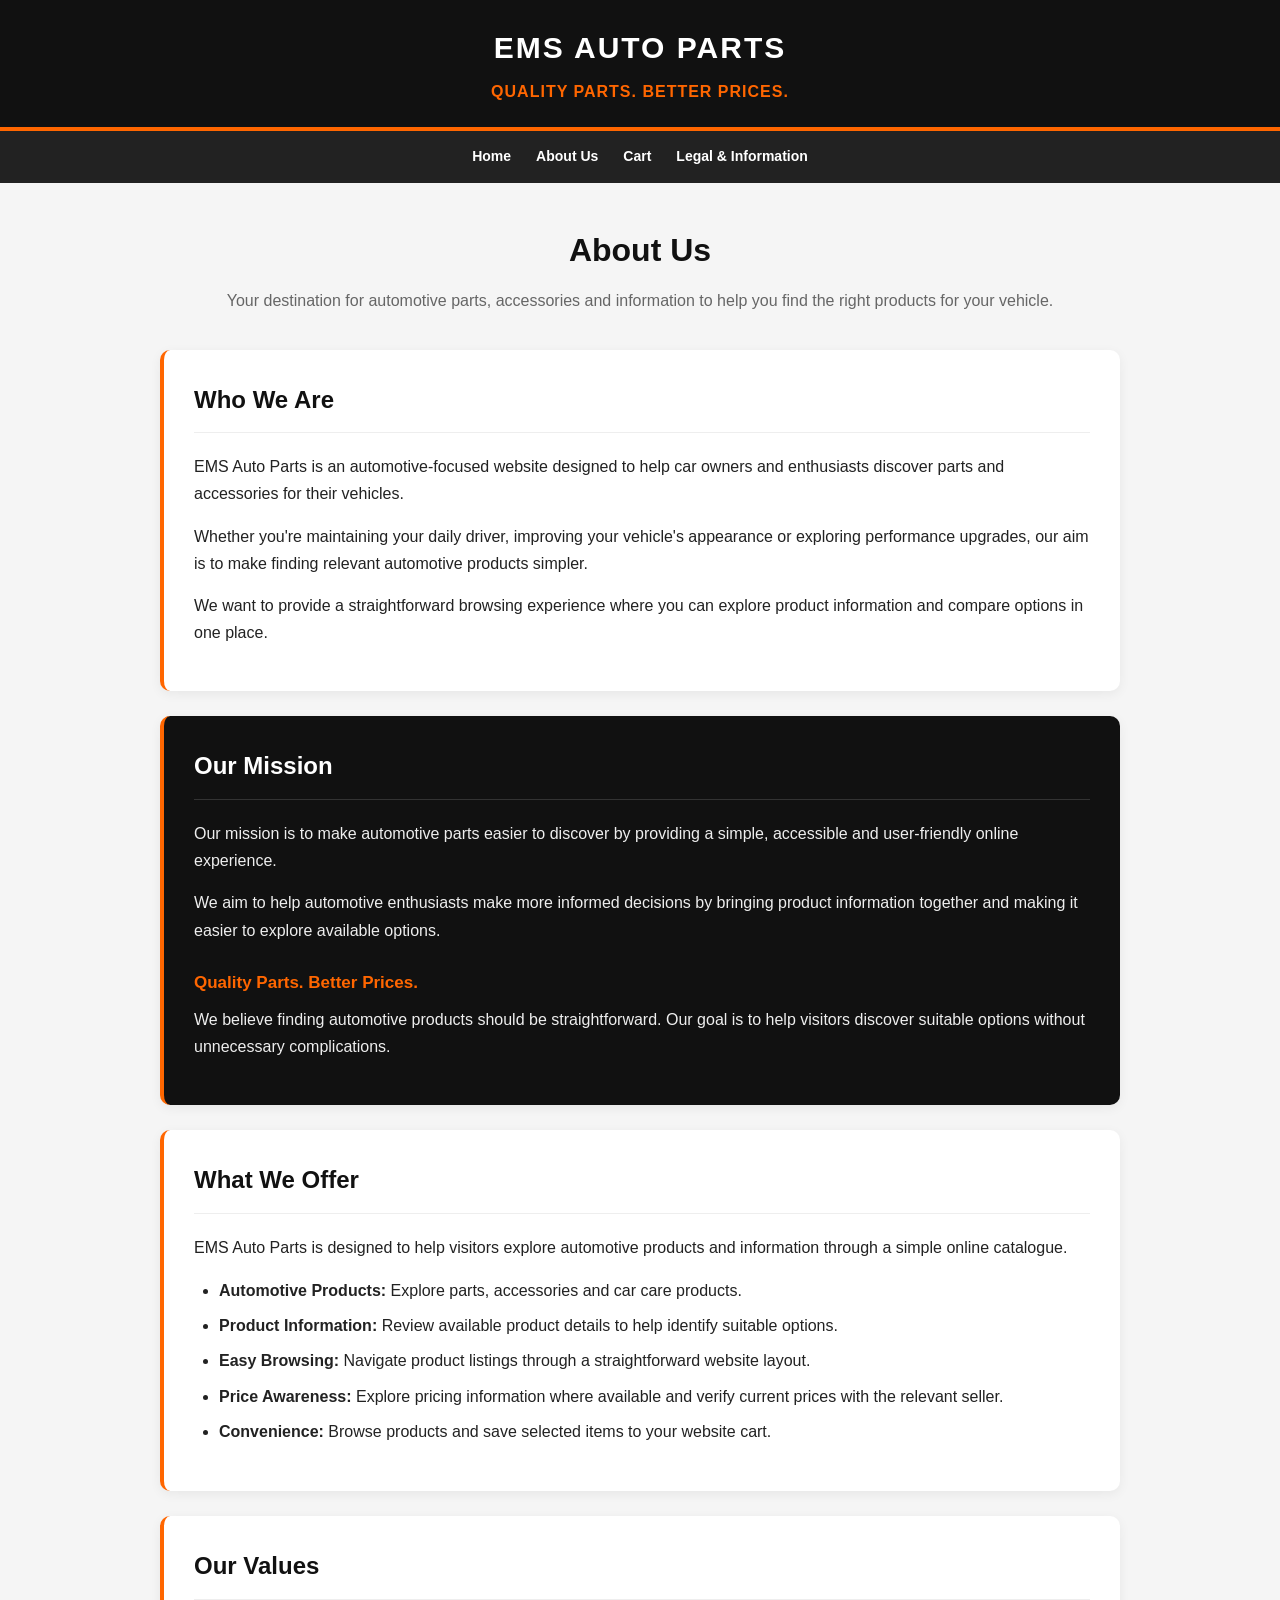
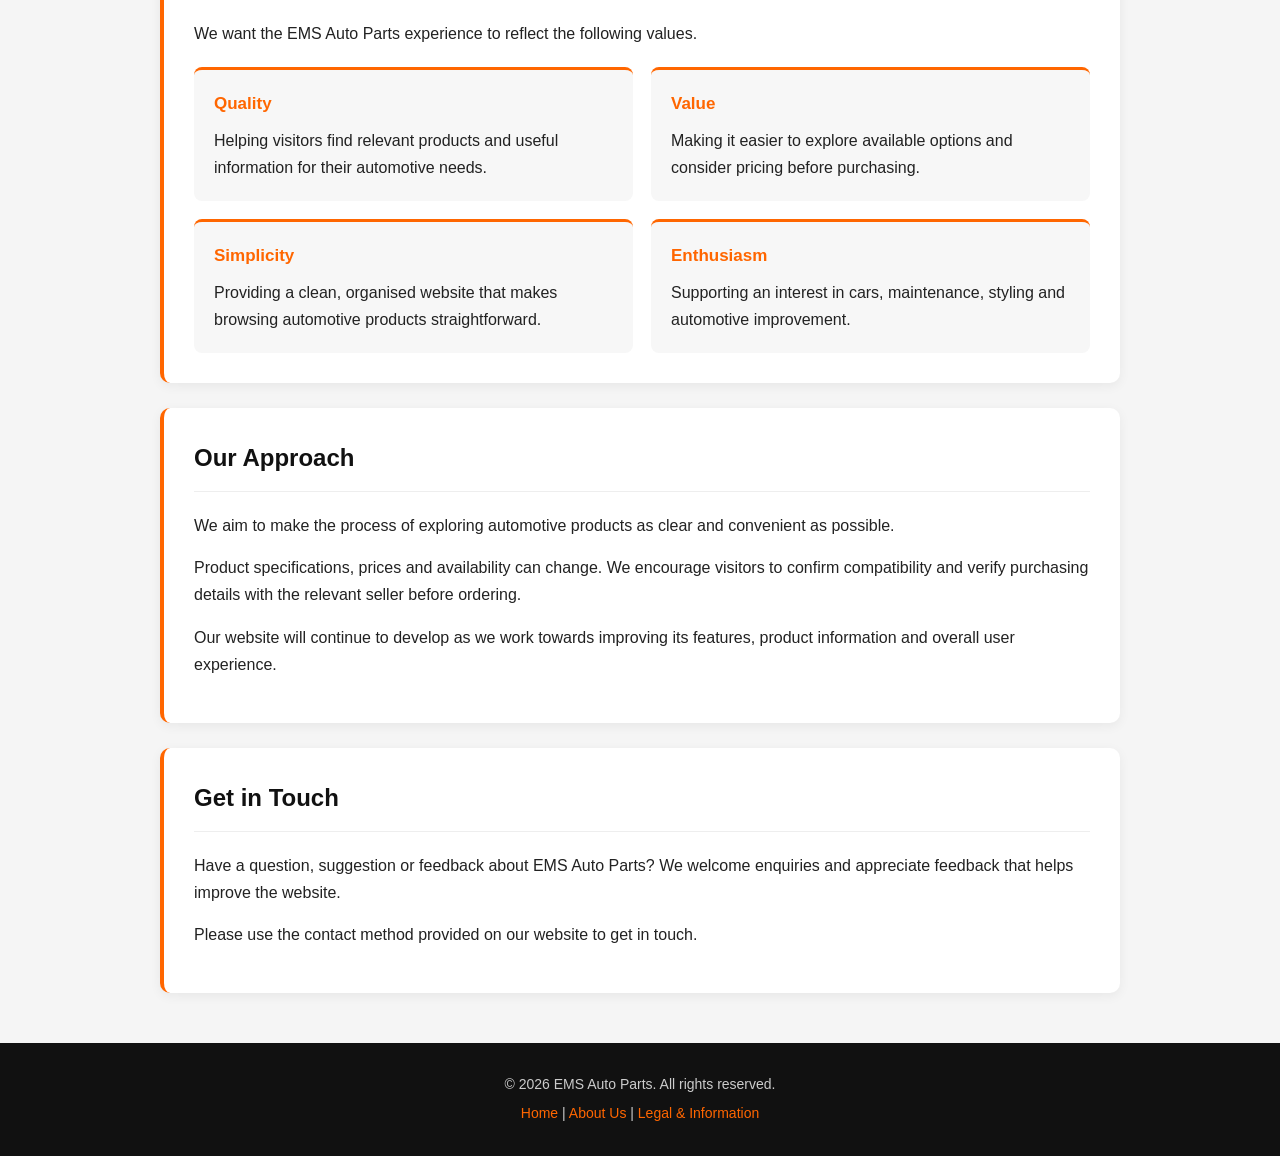
<file: about.html>
<!DOCTYPE html>
<html lang="en">
<head>
  <meta charset="UTF-8">
  <meta name="viewport" content="width=device-width, initial-scale=1.0">

  <title>About Us | EMS Auto Parts</title>

  <meta
    name="description"
    content="Learn more about EMS Auto Parts, our purpose, and our commitment to helping automotive enthusiasts find quality parts at competitive prices."
  >

  <style>
    * {
      box-sizing: border-box;
    }

    body {
      margin: 0;
      font-family: Arial, Helvetica, sans-serif;
      background: #f5f5f5;
      color: #222;
      line-height: 1.7;
    }

    /* HEADER */
    header {
      background: #111;
      color: white;
      padding: 22px 20px;
      text-align: center;
      border-bottom: 4px solid #ff6600;
    }

    header h1 {
      margin: 0;
      font-size: 30px;
      letter-spacing: 2px;
    }

    header p {
      margin: 5px 0 0;
      color: #ff6600;
      font-weight: bold;
      letter-spacing: 1px;
    }

    /* NAVIGATION */
    nav {
      background: #222;
      padding: 14px 10px;
      display: flex;
      justify-content: center;
      flex-wrap: wrap;
      gap: 25px;
    }

    nav a {
      color: white;
      text-decoration: none;
      font-weight: bold;
      font-size: 14px;
    }

    nav a:hover {
      color: #ff6600;
    }

    /* MAIN PAGE */
    .page-container {
      max-width: 1000px;
      margin: 40px auto;
      padding: 0 20px;
    }

    .page-heading {
      text-align: center;
      margin-bottom: 35px;
    }

    .page-heading h2 {
      font-size: 32px;
      margin-bottom: 10px;
      color: #111;
    }

    .page-heading p {
      color: #666;
      margin: 0;
    }

    /* CONTENT CARDS */
    .about-section {
      background: white;
      margin-bottom: 25px;
      padding: 30px;
      border-radius: 10px;
      box-shadow: 0 3px 12px rgba(0, 0, 0, 0.06);
      border-left: 4px solid #ff6600;
    }

    .about-section h2 {
      margin-top: 0;
      color: #111;
      font-size: 24px;
      border-bottom: 1px solid #eee;
      padding-bottom: 12px;
    }

    .about-section h3 {
      margin-top: 25px;
      margin-bottom: 8px;
      color: #ff6600;
      font-size: 17px;
    }

    .about-section p {
      margin-top: 8px;
      margin-bottom: 15px;
    }

    .about-section ul {
      padding-left: 25px;
    }

    .about-section li {
      margin-bottom: 8px;
    }

    /* MISSION HIGHLIGHT */
    .mission-section {
      background: #111;
      color: white;
      border-left: 4px solid #ff6600;
    }

    .mission-section h2 {
      color: white;
      border-bottom-color: #333;
    }

    .mission-section p {
      color: #eee;
    }

    .mission-section h3 {
      color: #ff6600;
    }

    /* VALUES */
    .values-grid {
      display: grid;
      grid-template-columns: repeat(2, minmax(0, 1fr));
      gap: 18px;
      margin-top: 20px;
    }

    .value-card {
      background: #f7f7f7;
      padding: 20px;
      border-radius: 8px;
      border-top: 3px solid #ff6600;
    }

    .value-card h3 {
      margin-top: 0;
    }

    .value-card p {
      margin-bottom: 0;
    }

    /* FOOTER */
    footer {
      background: #111;
      color: #ccc;
      text-align: center;
      padding: 25px 15px;
      margin-top: 50px;
    }

    footer p {
      margin: 5px 0;
      font-size: 14px;
    }

    footer a {
      color: #ff6600;
      text-decoration: none;
    }

    footer a:hover {
      text-decoration: underline;
    }

    /* MOBILE */
    @media (max-width: 600px) {
      header h1 {
        font-size: 24px;
      }

      nav {
        gap: 15px;
      }

      .page-container {
        margin: 25px auto;
        padding: 0 12px;
      }

      .page-heading h2 {
        font-size: 26px;
      }

      .about-section {
        padding: 20px;
      }

      .about-section h2 {
        font-size: 21px;
      }

      .values-grid {
        grid-template-columns: 1fr;
      }
    }
  </style>
</head>

<body>

  <!-- HEADER -->
  <header>
    <h1>EMS AUTO PARTS</h1>
    <p>QUALITY PARTS. BETTER PRICES.</p>
  </header>

  <!-- NAVIGATION -->
  <nav>
    <a href="./index.html">Home</a>
    <a href="./about.html">About Us</a>
    <a href="./cart.html">Cart</a>
    <a href="./legal.html">Legal & Information</a>
  </nav>

  <main class="page-container">

    <!-- PAGE INTRODUCTION -->
    <div class="page-heading">
      <h2>About Us</h2>
      <p>
        Your destination for automotive parts, accessories and
        information to help you find the right products for your vehicle.
      </p>
    </div>

    <!-- WHO WE ARE -->
    <section class="about-section">
      <h2>Who We Are</h2>

      <p>
        EMS Auto Parts is an automotive-focused website designed to help
        car owners and enthusiasts discover parts and accessories for
        their vehicles.
      </p>

      <p>
        Whether you're maintaining your daily driver, improving your
        vehicle's appearance or exploring performance upgrades, our aim
        is to make finding relevant automotive products simpler.
      </p>

      <p>
        We want to provide a straightforward browsing experience where
        you can explore product information and compare options in one place.
      </p>
    </section>

    <!-- OUR MISSION -->
    <section class="about-section mission-section">
      <h2>Our Mission</h2>

      <p>
        Our mission is to make automotive parts easier to discover by
        providing a simple, accessible and user-friendly online experience.
      </p>

      <p>
        We aim to help automotive enthusiasts make more informed decisions
        by bringing product information together and making it easier to
        explore available options.
      </p>

      <h3>Quality Parts. Better Prices.</h3>

      <p>
        We believe finding automotive products should be straightforward.
        Our goal is to help visitors discover suitable options without
        unnecessary complications.
      </p>
    </section>

    <!-- WHAT WE OFFER -->
    <section class="about-section">
      <h2>What We Offer</h2>

      <p>
        EMS Auto Parts is designed to help visitors explore automotive
        products and information through a simple online catalogue.
      </p>

      <ul>
        <li>
          <strong>Automotive Products:</strong>
          Explore parts, accessories and car care products.
        </li>

        <li>
          <strong>Product Information:</strong>
          Review available product details to help identify suitable options.
        </li>

        <li>
          <strong>Easy Browsing:</strong>
          Navigate product listings through a straightforward website layout.
        </li>

        <li>
          <strong>Price Awareness:</strong>
          Explore pricing information where available and verify current
          prices with the relevant seller.
        </li>

        <li>
          <strong>Convenience:</strong>
          Browse products and save selected items to your website cart.
        </li>
      </ul>
    </section>

    <!-- OUR VALUES -->
    <section class="about-section">
      <h2>Our Values</h2>

      <p>
        We want the EMS Auto Parts experience to reflect the following values.
      </p>

      <div class="values-grid">

        <div class="value-card">
          <h3>Quality</h3>
          <p>
            Helping visitors find relevant products and useful information
            for their automotive needs.
          </p>
        </div>

        <div class="value-card">
          <h3>Value</h3>
          <p>
            Making it easier to explore available options and consider
            pricing before purchasing.
          </p>
        </div>

        <div class="value-card">
          <h3>Simplicity</h3>
          <p>
            Providing a clean, organised website that makes browsing
            automotive products straightforward.
          </p>
        </div>

        <div class="value-card">
          <h3>Enthusiasm</h3>
          <p>
            Supporting an interest in cars, maintenance, styling and
            automotive improvement.
          </p>
        </div>

      </div>
    </section>

    <!-- OUR APPROACH -->
    <section class="about-section">
      <h2>Our Approach</h2>

      <p>
        We aim to make the process of exploring automotive products as
        clear and convenient as possible.
      </p>

      <p>
        Product specifications, prices and availability can change.
        We encourage visitors to confirm compatibility and verify
        purchasing details with the relevant seller before ordering.
      </p>

      <p>
        Our website will continue to develop as we work towards improving
        its features, product information and overall user experience.
      </p>
    </section>

    <!-- CONTACT -->
    <section class="about-section">
      <h2>Get in Touch</h2>

      <p>
        Have a question, suggestion or feedback about EMS Auto Parts?
        We welcome enquiries and appreciate feedback that helps improve
        the website.
      </p>

      <p>
        Please use the contact method provided on our website to get in touch.
      </p>
    </section>

  </main>

  <!-- FOOTER -->
  <footer>
    <p>&copy; 2026 EMS Auto Parts. All rights reserved.</p>

    <p>
      <a href="./index.html">Home</a> |
      <a href="./about.html">About Us</a> |
      <a href="./legal.html">Legal & Information</a>
    </p>
  </footer>

</body>
</html>
</file>
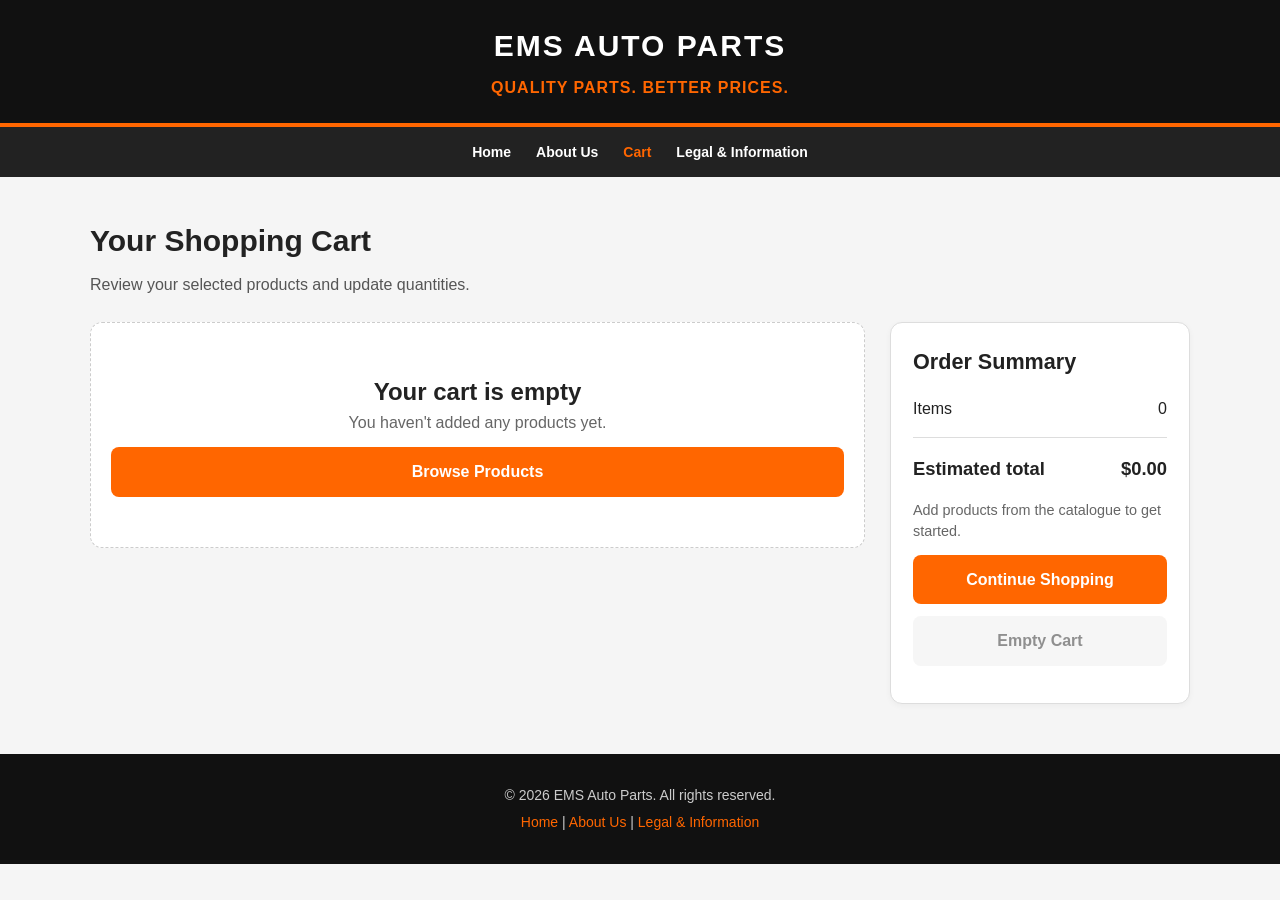
<file: cart.html>
<!DOCTYPE html>
<html lang="en">
<head>
  <meta charset="UTF-8">
  <meta name="viewport" content="width=device-width, initial-scale=1.0">

  <title>Shopping Cart | EMS Auto Parts</title>

  <meta
    name="description"
    content="Review your selected automotive parts in your EMS Auto Parts shopping cart."
  >

  <link rel="stylesheet" href="./styles.css">

  <style>
    /* GENERAL */
    * {
      box-sizing: border-box;
    }

    body {
      margin: 0;
      background: #f5f5f5;
      color: #222;
      font-family: Arial, Helvetica, sans-serif;
    }

    /* HEADER */
    header {
      background: #111;
      color: white;
      padding: 22px 20px;
      text-align: center;
      border-bottom: 4px solid #ff6600;
    }

    header h1 {
      margin: 0;
      font-size: 30px;
      letter-spacing: 2px;
    }

    header p {
      margin: 5px 0 0;
      color: #ff6600;
      font-weight: bold;
      letter-spacing: 1px;
    }

    /* NAVIGATION */
    nav {
      background: #222;
      padding: 14px 10px;
      display: flex;
      justify-content: center;
      flex-wrap: wrap;
      gap: 25px;
    }

    nav a {
      color: white;
      text-decoration: none;
      font-weight: bold;
      font-size: 14px;
    }

    nav a:hover,
    nav a[aria-current="page"] {
      color: #ff6600;
    }

    /* CART LAYOUT */
    .cart-page {
      width: min(1100px, 92%);
      margin: 40px auto;
      min-height: 350px;
    }

    .cart-heading {
      margin-bottom: 25px;
    }

    .cart-heading h1 {
      margin: 0 0 8px;
      font-size: 30px;
    }

    .cart-heading p {
      color: #555;
      line-height: 1.5;
    }

    .cart-layout {
      display: grid;
      grid-template-columns: minmax(0, 1fr) 300px;
      gap: 25px;
      align-items: start;
    }

    .cart-items {
      display: grid;
      gap: 16px;
      min-width: 0;
    }

    /* CART ITEMS */
    .cart-item {
      display: grid;
      grid-template-columns: 110px minmax(0, 1fr);
      gap: 18px;
      padding: 18px;
      border: 1px solid #ddd;
      border-radius: 12px;
      background: #fff;
      box-shadow: 0 2px 6px rgba(0, 0, 0, 0.04);
    }

    .cart-item-image {
      display: block;
      width: 110px;
      height: 110px;
      object-fit: contain;
      border-radius: 8px;
      background: #f5f5f5;
    }

    .cart-item h2 {
      margin: 0 0 8px;
      font-size: 1.1rem;
      overflow-wrap: anywhere;
    }

    .cart-item-brand {
      margin: 0 0 8px;
      color: #666;
    }

    .cart-item-unit-price {
      margin: 8px 0;
      color: #555;
    }

    .cart-item-price {
      font-weight: bold;
      margin: 8px 0;
      color: #111;
    }

    .cart-item-controls {
      display: flex;
      flex-wrap: wrap;
      align-items: center;
      gap: 10px;
      margin-top: 12px;
    }

    /* QUANTITY CONTROLS */
    .quantity-control {
      display: inline-flex;
      align-items: center;
      gap: 12px;
      border: 1px solid #ccc;
      border-radius: 8px;
      padding: 4px 8px;
      background: #fff;
    }

    .quantity-control button {
      display: inline-grid;
      place-items: center;
      width: 30px;
      height: 30px;
      border: none;
      border-radius: 5px;
      cursor: pointer;
      font-size: 1.1rem;
      background: #eee;
      color: #222;
    }

    .quantity-control button:hover {
      background: #ddd;
    }

    .quantity-value {
      min-width: 18px;
      text-align: center;
      font-weight: bold;
    }

    /* REMOVE BUTTON */
    .remove-button {
      border: none;
      background: transparent;
      color: #b42318;
      cursor: pointer;
      text-decoration: underline;
      padding: 8px;
      font: inherit;
    }

    .remove-button:hover {
      color: #7a1710;
    }

    /* ORDER SUMMARY */
    .cart-summary {
      padding: 22px;
      border: 1px solid #ddd;
      border-radius: 12px;
      background: #fff;
      position: sticky;
      top: 20px;
      box-shadow: 0 2px 6px rgba(0, 0, 0, 0.04);
    }

    .cart-summary h2 {
      margin-top: 0;
      font-size: 1.35rem;
    }

    .summary-row {
      display: flex;
      justify-content: space-between;
      align-items: flex-start;
      gap: 12px;
      margin: 16px 0;
    }

    .summary-row span:last-child {
      text-align: right;
      overflow-wrap: anywhere;
    }

    .cart-total {
      border-top: 1px solid #ddd;
      padding-top: 16px;
      font-size: 1.15rem;
      font-weight: bold;
    }

    .cart-note {
      font-size: 0.9rem;
      color: #666;
      line-height: 1.5;
    }

    /* CART BUTTONS */
    .cart-button {
      display: block;
      width: 100%;
      padding: 12px 16px;
      margin-top: 12px;
      border: none;
      border-radius: 8px;
      background: #ff6600;
      color: #fff;
      text-align: center;
      text-decoration: none;
      cursor: pointer;
      font: inherit;
      font-weight: bold;
      transition: background 0.2s ease, opacity 0.2s ease;
    }

    .cart-button:hover {
      background: #e65c00;
    }

    .cart-button-secondary {
      background: #eee;
      color: #222;
    }

    .cart-button-secondary:hover {
      background: #ddd;
    }

    .cart-button:disabled {
      opacity: 0.5;
      cursor: not-allowed;
    }

    /* EMPTY CART */
    .empty-cart {
      text-align: center;
      padding: 50px 20px;
      border: 1px dashed #ccc;
      border-radius: 12px;
      background: #fff;
    }

    .empty-cart h2 {
      margin-top: 0;
    }

    .empty-cart p {
      color: #666;
      line-height: 1.5;
    }

    .cart-message {
      margin-top: 15px;
      color: #b42318;
      font-size: 0.9rem;
      line-height: 1.5;
    }

    /* FOOTER */
    footer {
      background: #111;
      color: #ccc;
      text-align: center;
      padding: 25px 15px;
      margin-top: 50px;
    }

    footer p {
      margin: 5px 0;
      font-size: 14px;
      line-height: 1.6;
    }

    footer a {
      color: #ff6600;
      text-decoration: none;
    }

    footer a:hover {
      text-decoration: underline;
    }

    /* TABLET */
    @media (max-width: 750px) {
      .cart-layout {
        grid-template-columns: 1fr;
      }

      .cart-summary {
        position: static;
      }
    }

    /* MOBILE */
    @media (max-width: 600px) {
      header h1 {
        font-size: 24px;
      }

      nav {
        gap: 15px;
      }

      .cart-page {
        margin: 25px auto;
      }

      .cart-heading h1 {
        font-size: 25px;
      }
    }

    @media (max-width: 450px) {
      .cart-item {
        grid-template-columns: 75px minmax(0, 1fr);
        gap: 12px;
        padding: 12px;
      }

      .cart-item-image {
        width: 75px;
        height: 75px;
      }

      .cart-summary {
        padding: 18px;
      }
    }
  </style>
</head>

<body>

  <!-- HEADER -->
  <header>
    <h1>EMS AUTO PARTS</h1>
    <p>QUALITY PARTS. BETTER PRICES.</p>
  </header>

  <!-- NAVIGATION -->
  <nav aria-label="Main navigation">
    <a href="./index.html">Home</a>
    <a href="./about.html">About Us</a>
    <a href="./cart.html" aria-current="page">Cart</a>
    <a href="./legal.html">Legal &amp; Information</a>
  </nav>

  <!-- CART CONTENT -->
  <main class="cart-page">

    <div class="cart-heading">
      <h1>Your Shopping Cart</h1>
      <p>Review your selected products and update quantities.</p>
    </div>

    <div class="cart-layout">

      <!-- CART ITEMS -->
      <section
        id="cart-items"
        class="cart-items"
        aria-label="Products in your cart"
        aria-live="polite"
      >
        <p>Loading your cart...</p>
      </section>

      <!-- ORDER SUMMARY -->
      <aside class="cart-summary" aria-label="Order summary">

        <h2>Order Summary</h2>

        <div class="summary-row">
          <span>Items</span>
          <span id="summary-count">0</span>
        </div>

        <div class="summary-row cart-total">
          <span>Estimated total</span>
          <span id="cart-total">Unavailable</span>
        </div>

        <p class="cart-note" id="cart-note">
          Prices are shown only when available in the catalogue.
          Retailer prices and availability may differ.
        </p>

        <a class="cart-button" href="./index.html">
          Continue Shopping
        </a>

        <button
          type="button"
          id="clear-cart"
          class="cart-button cart-button-secondary"
          disabled
        >
          Empty Cart
        </button>

        <p
          id="cart-message"
          class="cart-message"
          role="status"
          aria-live="polite"
        ></p>

      </aside>

    </div>

  </main>

  <!-- CART FUNCTIONALITY -->
  <script>
    "use strict";

    const CART_STORAGE_KEY = "ems-auto-parts-cart";

    const cartItemsElement = document.getElementById("cart-items");
    const cartCountElement = document.getElementById("cart-count");
    const summaryCountElement = document.getElementById("summary-count");
    const cartTotalElement = document.getElementById("cart-total");
    const cartNoteElement = document.getElementById("cart-note");
    const cartMessageElement = document.getElementById("cart-message");
    const clearCartButton = document.getElementById("clear-cart");

    function escapeHTML(value = "") {
      return String(value).replace(/[&<>"']/g, character => ({
        "&": "&amp;",
        "<": "&lt;",
        ">": "&gt;",
        '"': "&quot;",
        "'": "&#39;"
      })[character]);
    }

    function getCart() {
      try {
        const cart = JSON.parse(
          localStorage.getItem(CART_STORAGE_KEY) || "[]"
        );

        if (!Array.isArray(cart)) {
          return [];
        }

        return cart
          .filter(item =>
            item &&
            typeof item.id === "string" &&
            typeof item.name === "string"
          )
          .map(item => ({
            ...item,
            quantity: Math.max(
              1,
              Math.floor(Number(item.quantity) || 1)
            )
          }));

      } catch (error) {
        console.error("Could not read cart:", error);
        return [];
      }
    }

    function saveCart(cart) {
      try {
        localStorage.setItem(
          CART_STORAGE_KEY,
          JSON.stringify(cart)
        );

        cartMessageElement.textContent = "";
        renderCart();

        return true;

      } catch (error) {
        console.error("Could not save cart:", error);

        cartMessageElement.textContent =
          "Could not save your changes. Check your browser storage.";

        return false;
      }
    }

    function formatPrice(price, currency = "AUD") {
      if (
        price === null ||
        price === undefined ||
        price === "" ||
        !Number.isFinite(Number(price))
      ) {
        return null;
      }

      try {
        return new Intl.NumberFormat("en-AU", {
          style: "currency",
          currency
        }).format(Number(price));

      } catch {
        return null;
      }
    }

    function getSafeImage(image) {
      try {
        const url = new URL(image);

        if (url.protocol === "https:") {
          return url.href;
        }

      } catch {
        return "";
      }

      return "";
    }

    function updateQuantity(id, change) {
      const cart = getCart();
      const item = cart.find(product => product.id === id);

      if (!item) {
        return;
      }

      item.quantity += change;

      if (item.quantity <= 0) {
        removeItem(id);
        return;
      }

      saveCart(cart);
    }

    function removeItem(id) {
      const cart = getCart().filter(item => item.id !== id);
      saveCart(cart);
    }

    function renderCart() {
      const cart = getCart();

      const totalQuantity = cart.reduce(
        (total, item) => total + item.quantity,
        0
      );

      if (cartCountElement) {
        cartCountElement.textContent = totalQuantity;
      }

      summaryCountElement.textContent = totalQuantity;
      clearCartButton.disabled = cart.length === 0;

      /* EMPTY CART */
      if (cart.length === 0) {
        cartItemsElement.innerHTML = `
          <div class="empty-cart">
            <h2>Your cart is empty</h2>
            <p>You haven't added any products yet.</p>
            <a class="cart-button" href="./index.html">
              Browse Products
            </a>
          </div>
        `;

        cartTotalElement.textContent = "$0.00";

        cartNoteElement.textContent =
          "Add products from the catalogue to get started.";

        return;
      }

      /* CALCULATE TOTALS */
      let knownSubtotal = 0;
      let unknownPriceCount = 0;

      cart.forEach(item => {
        const price = formatPrice(
          item.price,
          item.currency || "AUD"
        );

        if (price === null) {
          unknownPriceCount += item.quantity;
        } else {
          knownSubtotal += Number(item.price) * item.quantity;
        }
      });

      cartTotalElement.textContent =
        unknownPriceCount > 0
          ? "Incomplete"
          : formatPrice(knownSubtotal, "AUD");

      cartNoteElement.textContent =
        unknownPriceCount > 0
          ? `${unknownPriceCount} item(s) have no catalogue price. The total is incomplete.`
          : "This is an estimate based on saved catalogue prices, not a confirmed retailer quote.";

      /* DISPLAY CART ITEMS */
      cartItemsElement.innerHTML = cart.map(item => {
        const name = escapeHTML(item.name);
        const id = escapeHTML(item.id);

        const brand = escapeHTML(
          item.brand || "Brand unavailable"
        );

        const image = getSafeImage(item.image);

        const unitPrice = formatPrice(
          item.price,
          item.currency || "AUD"
        );

        const linePrice =
          unitPrice === null
            ? "Price unavailable"
            : formatPrice(
                Number(item.price) * item.quantity,
                item.currency || "AUD"
              );

        const imageHTML = image
          ? `
            <img
              class="cart-item-image"
              src="${escapeHTML(image)}"
              alt="${name}"
              loading="lazy"
            >
          `
          : `
            <div
              class="cart-item-image"
              role="img"
              aria-label="Product image unavailable"
              style="display:grid;place-items:center;text-align:center;font-size:12px"
            >
              No image
            </div>
          `;

        return `
          <article class="cart-item">

            ${imageHTML}

            <div class="cart-item-information">

              <h2>${name}</h2>

              <p class="cart-item-brand">${brand}</p>

              <p class="cart-item-unit-price">
                Unit price: ${unitPrice || "Unavailable"}
              </p>

              <p class="cart-item-price">
                Line total: ${linePrice}
              </p>

              <div class="cart-item-controls">

                <div
                  class="quantity-control"
                  aria-label="Quantity for ${name}"
                >

                  <button
                    type="button"
                    data-action="decrease"
                    data-id="${id}"
                    aria-label="Decrease quantity of ${name}"
                  >−</button>

                  <span class="quantity-value">${item.quantity}</span>

                  <button
                    type="button"
                    data-action="increase"
                    data-id="${id}"
                    aria-label="Increase quantity of ${name}"
                  >+</button>

                </div>

                <button
                  type="button"
                  class="remove-button"
                  data-action="remove"
                  data-id="${id}"
                >
                  Remove
                </button>

              </div>

            </div>

          </article>
        `;
      }).join("");
    }

    /* HANDLE QUANTITY AND REMOVE BUTTONS */
    cartItemsElement.addEventListener("click", event => {
      const button = event.target.closest("button[data-action]");

      if (!button) {
        return;
      }

      const id = button.dataset.id;
      const action = button.dataset.action;

      if (action === "increase") {
        updateQuantity(id, 1);

      } else if (action === "decrease") {
        updateQuantity(id, -1);

      } else if (action === "remove") {
        removeItem(id);
      }
    });

    /* EMPTY CART BUTTON */
    clearCartButton.addEventListener("click", () => {
      if (getCart().length === 0) {
        return;
      }

      if (confirm("Are you sure you want to empty your cart?")) {
        saveCart([]);
      }
    });

    /* SYNC CART BETWEEN TABS */
    window.addEventListener("storage", event => {
      if (event.key === CART_STORAGE_KEY) {
        renderCart();
      }
    });

    /* INITIALISE CART */
    renderCart();
  </script>

  <!-- FOOTER -->
  <footer>
    <p>&copy; 2026 EMS Auto Parts. All rights reserved.</p>

    <p>
      <a href="./index.html">Home</a> |
      <a href="./about.html">About Us</a> |
      <a href="./legal.html">Legal &amp; Information</a>
    </p>
  </footer>

</body>
</html>
</file>
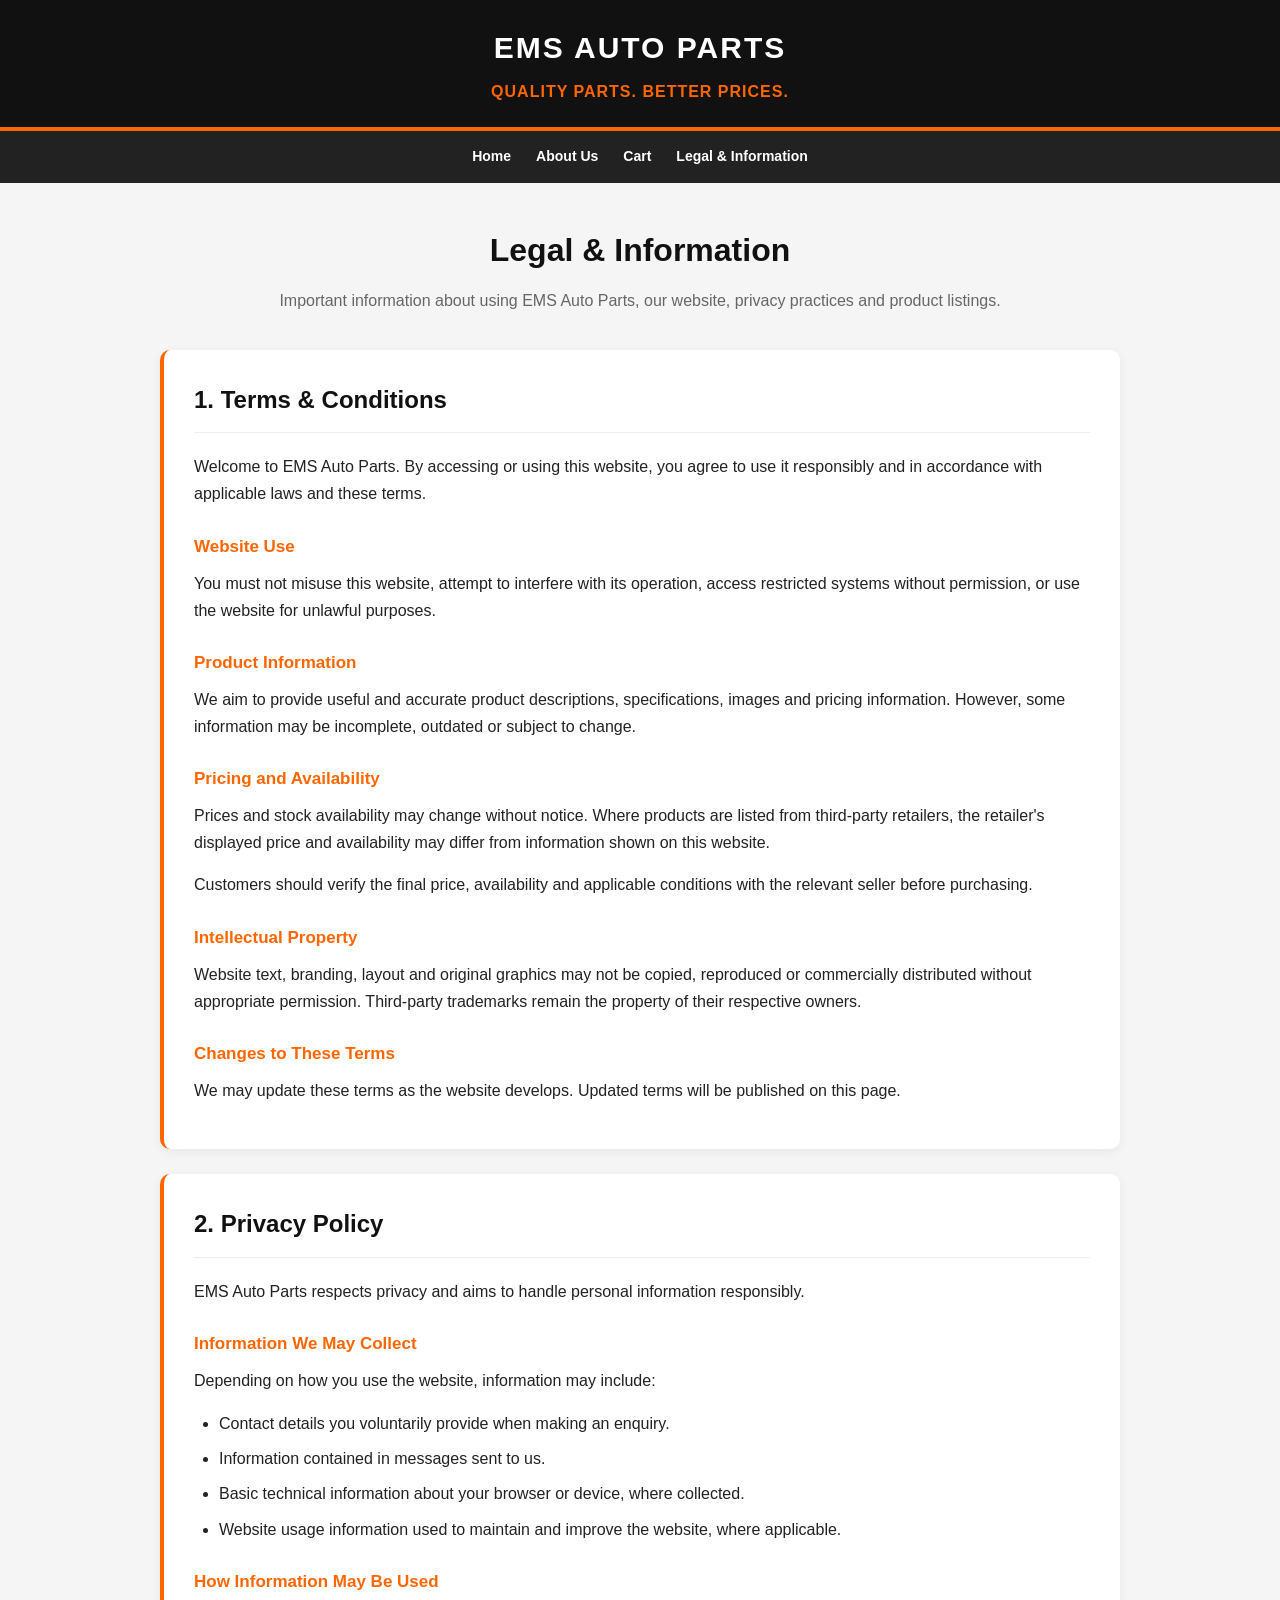
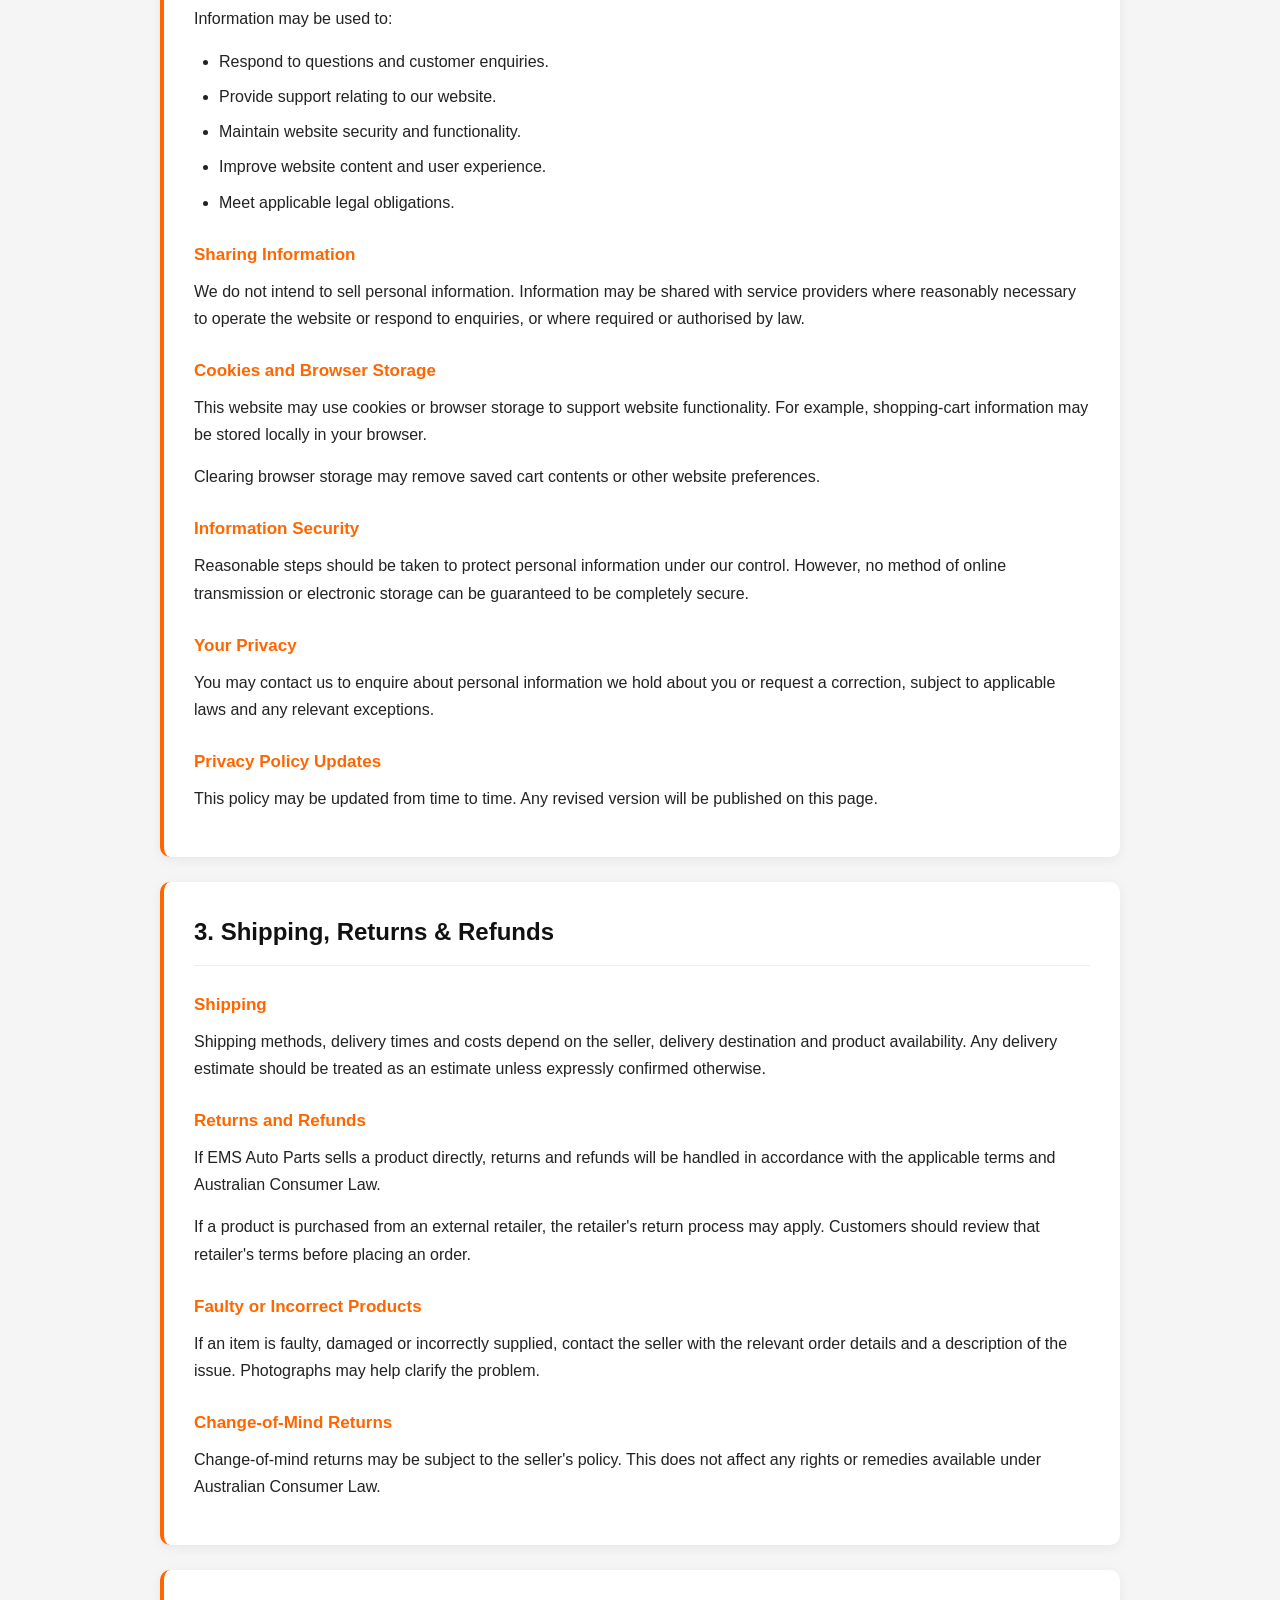
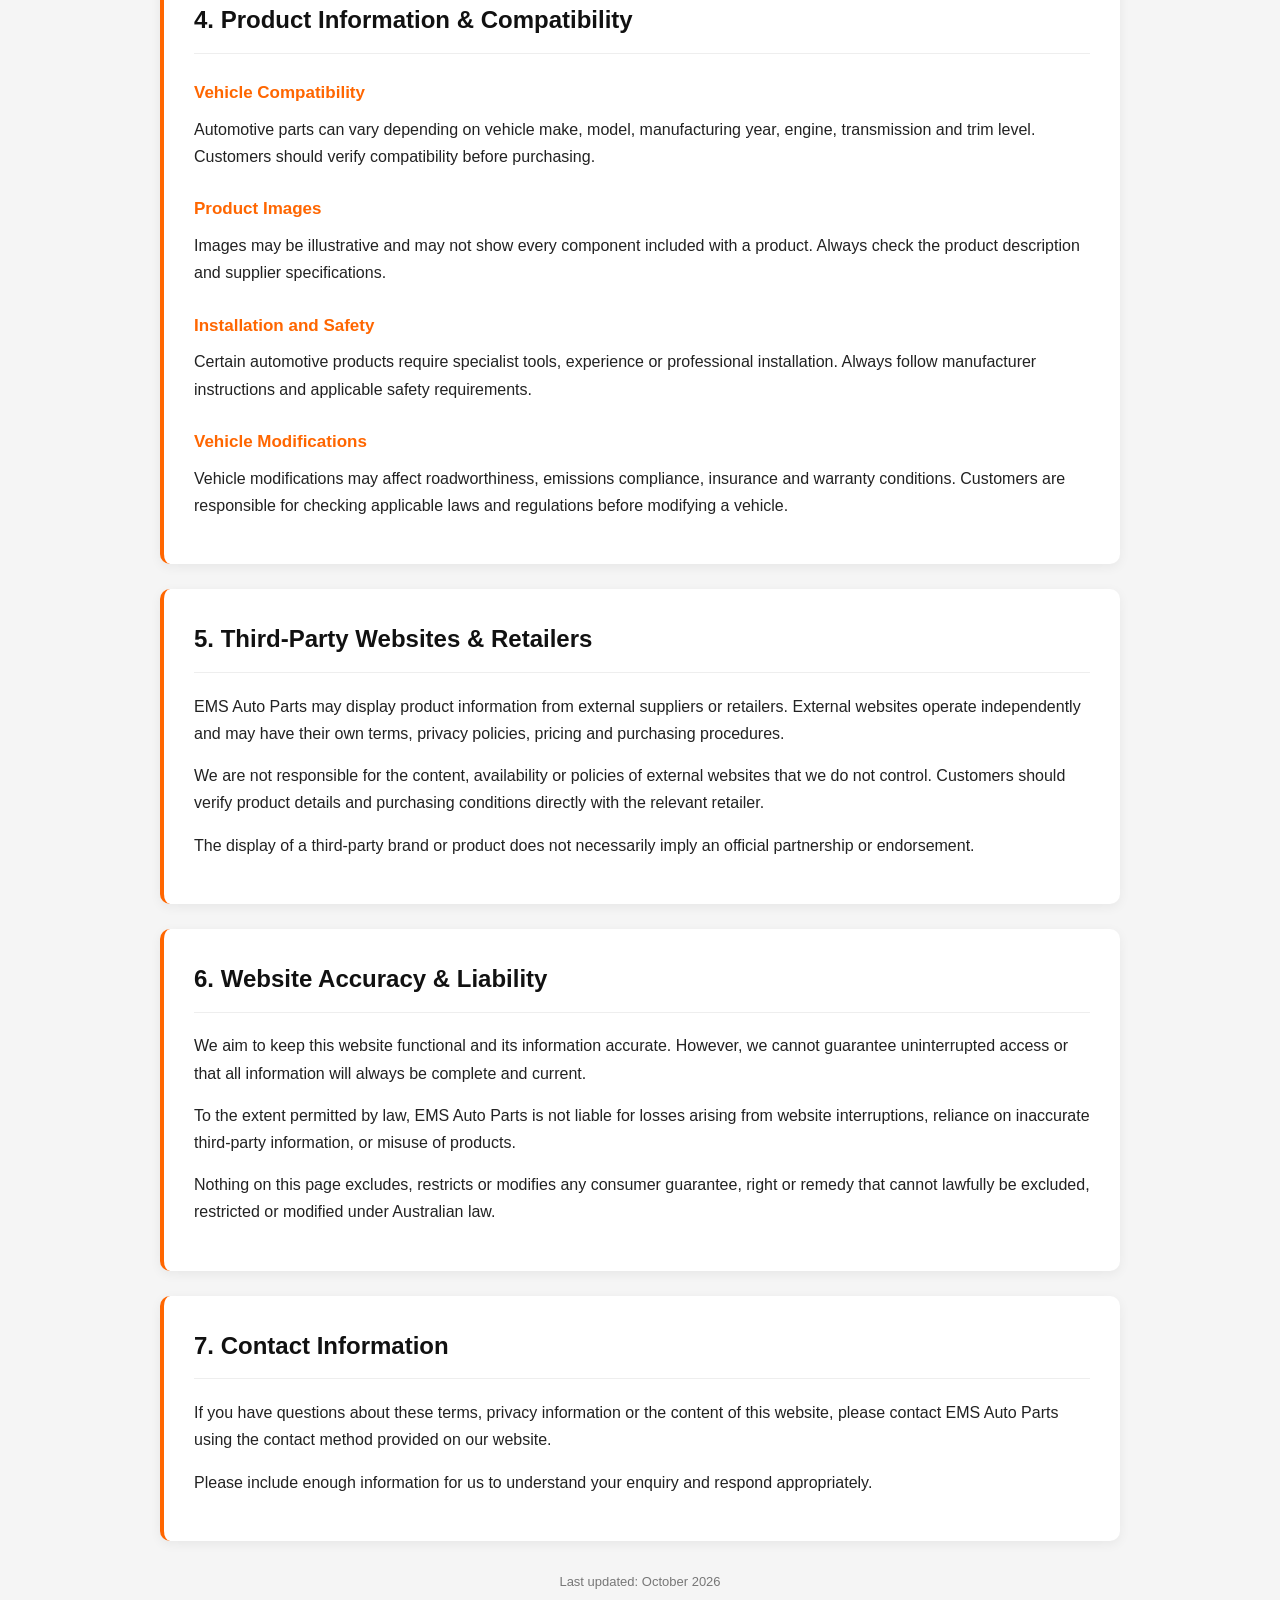
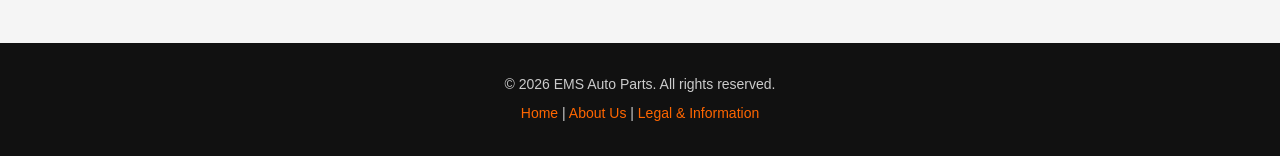
<file: legal.html>
<!DOCTYPE html>
<html lang="en">
<head>
  <meta charset="UTF-8">
  <meta name="viewport" content="width=device-width, initial-scale=1.0">

  <title>Legal & Information | EMS Auto Parts</title>

  <meta
    name="description"
    content="Read the terms and conditions, privacy policy, returns information and product disclaimers for EMS Auto Parts."
  >

  <style>
    * {
      box-sizing: border-box;
    }

    body {
      margin: 0;
      font-family: Arial, Helvetica, sans-serif;
      background: #f5f5f5;
      color: #222;
      line-height: 1.7;
    }

    header {
      background: #111;
      color: white;
      padding: 22px 20px;
      text-align: center;
      border-bottom: 4px solid #ff6600;
    }

    header h1 {
      margin: 0;
      font-size: 30px;
      letter-spacing: 2px;
    }

    header p {
      margin: 5px 0 0;
      color: #ff6600;
      font-weight: bold;
      letter-spacing: 1px;
    }

    nav {
      background: #222;
      padding: 14px 10px;
      display: flex;
      justify-content: center;
      flex-wrap: wrap;
      gap: 25px;
    }

    nav a {
      color: white;
      text-decoration: none;
      font-weight: bold;
      font-size: 14px;
    }

    nav a:hover {
      color: #ff6600;
    }

    .page-container {
      max-width: 1000px;
      margin: 40px auto;
      padding: 0 20px;
    }

    .page-heading {
      text-align: center;
      margin-bottom: 35px;
    }

    .page-heading h2 {
      font-size: 32px;
      margin-bottom: 10px;
      color: #111;
    }

    .page-heading p {
      color: #666;
      margin: 0;
    }

    .legal-section {
      background: white;
      margin-bottom: 25px;
      padding: 30px;
      border-radius: 10px;
      box-shadow: 0 3px 12px rgba(0, 0, 0, 0.06);
      border-left: 4px solid #ff6600;
    }

    .legal-section h2 {
      margin-top: 0;
      color: #111;
      font-size: 24px;
      border-bottom: 1px solid #eee;
      padding-bottom: 12px;
    }

    .legal-section h3 {
      margin-top: 25px;
      margin-bottom: 8px;
      color: #ff6600;
      font-size: 17px;
    }

    .legal-section p {
      margin-top: 8px;
      margin-bottom: 15px;
    }

    .legal-section ul {
      padding-left: 25px;
    }

    .legal-section li {
      margin-bottom: 8px;
    }

    .last-updated {
      text-align: center;
      color: #777;
      font-size: 13px;
      margin: 30px 0;
    }

    footer {
      background: #111;
      color: #ccc;
      text-align: center;
      padding: 25px 15px;
      margin-top: 50px;
    }

    footer p {
      margin: 5px 0;
      font-size: 14px;
    }

    footer a {
      color: #ff6600;
      text-decoration: none;
    }

    footer a:hover {
      text-decoration: underline;
    }

    @media (max-width: 600px) {
      header h1 {
        font-size: 24px;
      }

      nav {
        gap: 15px;
      }

      .page-container {
        margin: 25px auto;
        padding: 0 12px;
      }

      .page-heading h2 {
        font-size: 26px;
      }

      .legal-section {
        padding: 20px;
      }

      .legal-section h2 {
        font-size: 21px;
      }
    }
  </style>
</head>

<body>

  <!-- HEADER -->
  <header>
    <h1>EMS AUTO PARTS</h1>
    <p>QUALITY PARTS. BETTER PRICES.</p>
  </header>

  <!-- NAVIGATION -->
  <nav>
    <a href="./index.html">Home</a>
    <a href="./about.html">About Us</a>
    <a href="./cart.html">Cart</a>
    <a href="./legal.html">Legal & Information</a>
  </nav>

  <main class="page-container">

    <div class="page-heading">
      <h2>Legal & Information</h2>
      <p>
        Important information about using EMS Auto Parts, our website,
        privacy practices and product listings.
      </p>
    </div>

    <!-- TERMS AND CONDITIONS -->
    <section class="legal-section" id="terms">
      <h2>1. Terms & Conditions</h2>

      <p>
        Welcome to EMS Auto Parts. By accessing or using this website,
        you agree to use it responsibly and in accordance with applicable
        laws and these terms.
      </p>

      <h3>Website Use</h3>
      <p>
        You must not misuse this website, attempt to interfere with its
        operation, access restricted systems without permission, or use
        the website for unlawful purposes.
      </p>

      <h3>Product Information</h3>
      <p>
        We aim to provide useful and accurate product descriptions,
        specifications, images and pricing information. However, some
        information may be incomplete, outdated or subject to change.
      </p>

      <h3>Pricing and Availability</h3>
      <p>
        Prices and stock availability may change without notice.
        Where products are listed from third-party retailers, the
        retailer's displayed price and availability may differ from
        information shown on this website.
      </p>

      <p>
        Customers should verify the final price, availability and
        applicable conditions with the relevant seller before purchasing.
      </p>

      <h3>Intellectual Property</h3>
      <p>
        Website text, branding, layout and original graphics may not be
        copied, reproduced or commercially distributed without
        appropriate permission. Third-party trademarks remain the
        property of their respective owners.
      </p>

      <h3>Changes to These Terms</h3>
      <p>
        We may update these terms as the website develops. Updated
        terms will be published on this page.
      </p>
    </section>

    <!-- PRIVACY POLICY -->
    <section class="legal-section" id="privacy">
      <h2>2. Privacy Policy</h2>

      <p>
        EMS Auto Parts respects privacy and aims to handle personal
        information responsibly.
      </p>

      <h3>Information We May Collect</h3>
      <p>
        Depending on how you use the website, information may include:
      </p>

      <ul>
        <li>Contact details you voluntarily provide when making an enquiry.</li>
        <li>Information contained in messages sent to us.</li>
        <li>Basic technical information about your browser or device, where collected.</li>
        <li>Website usage information used to maintain and improve the website, where applicable.</li>
      </ul>

      <h3>How Information May Be Used</h3>
      <p>Information may be used to:</p>

      <ul>
        <li>Respond to questions and customer enquiries.</li>
        <li>Provide support relating to our website.</li>
        <li>Maintain website security and functionality.</li>
        <li>Improve website content and user experience.</li>
        <li>Meet applicable legal obligations.</li>
      </ul>

      <h3>Sharing Information</h3>
      <p>
        We do not intend to sell personal information. Information may
        be shared with service providers where reasonably necessary
        to operate the website or respond to enquiries, or where
        required or authorised by law.
      </p>

      <h3>Cookies and Browser Storage</h3>
      <p>
        This website may use cookies or browser storage to support
        website functionality. For example, shopping-cart information
        may be stored locally in your browser.
      </p>

      <p>
        Clearing browser storage may remove saved cart contents or
        other website preferences.
      </p>

      <h3>Information Security</h3>
      <p>
        Reasonable steps should be taken to protect personal information
        under our control. However, no method of online transmission
        or electronic storage can be guaranteed to be completely secure.
      </p>

      <h3>Your Privacy</h3>
      <p>
        You may contact us to enquire about personal information we
        hold about you or request a correction, subject to applicable
        laws and any relevant exceptions.
      </p>

      <h3>Privacy Policy Updates</h3>
      <p>
        This policy may be updated from time to time. Any revised
        version will be published on this page.
      </p>
    </section>

    <!-- SHIPPING AND RETURNS -->
    <section class="legal-section" id="returns">
      <h2>3. Shipping, Returns & Refunds</h2>

      <h3>Shipping</h3>
      <p>
        Shipping methods, delivery times and costs depend on the seller,
        delivery destination and product availability. Any delivery
        estimate should be treated as an estimate unless expressly
        confirmed otherwise.
      </p>

      <h3>Returns and Refunds</h3>
      <p>
        If EMS Auto Parts sells a product directly, returns and refunds
        will be handled in accordance with the applicable terms and
        Australian Consumer Law.
      </p>

      <p>
        If a product is purchased from an external retailer, the
        retailer's return process may apply. Customers should review
        that retailer's terms before placing an order.
      </p>

      <h3>Faulty or Incorrect Products</h3>
      <p>
        If an item is faulty, damaged or incorrectly supplied, contact
        the seller with the relevant order details and a description
        of the issue. Photographs may help clarify the problem.
      </p>

      <h3>Change-of-Mind Returns</h3>
      <p>
        Change-of-mind returns may be subject to the seller's policy.
        This does not affect any rights or remedies available under
        Australian Consumer Law.
      </p>
    </section>

    <!-- PRODUCT INFORMATION -->
    <section class="legal-section" id="products">
      <h2>4. Product Information & Compatibility</h2>

      <h3>Vehicle Compatibility</h3>
      <p>
        Automotive parts can vary depending on vehicle make, model,
        manufacturing year, engine, transmission and trim level.
        Customers should verify compatibility before purchasing.
      </p>

      <h3>Product Images</h3>
      <p>
        Images may be illustrative and may not show every component
        included with a product. Always check the product description
        and supplier specifications.
      </p>

      <h3>Installation and Safety</h3>
      <p>
        Certain automotive products require specialist tools,
        experience or professional installation. Always follow
        manufacturer instructions and applicable safety requirements.
      </p>

      <h3>Vehicle Modifications</h3>
      <p>
        Vehicle modifications may affect roadworthiness, emissions
        compliance, insurance and warranty conditions. Customers are
        responsible for checking applicable laws and regulations
        before modifying a vehicle.
      </p>
    </section>

    <!-- THIRD-PARTY WEBSITES -->
    <section class="legal-section" id="third-party">
      <h2>5. Third-Party Websites & Retailers</h2>

      <p>
        EMS Auto Parts may display product information from external
        suppliers or retailers. External websites operate independently
        and may have their own terms, privacy policies, pricing and
        purchasing procedures.
      </p>

      <p>
        We are not responsible for the content, availability or
        policies of external websites that we do not control.
        Customers should verify product details and purchasing
        conditions directly with the relevant retailer.
      </p>

      <p>
        The display of a third-party brand or product does not
        necessarily imply an official partnership or endorsement.
      </p>
    </section>

    <!-- LIABILITY -->
    <section class="legal-section" id="liability">
      <h2>6. Website Accuracy & Liability</h2>

      <p>
        We aim to keep this website functional and its information
        accurate. However, we cannot guarantee uninterrupted access
        or that all information will always be complete and current.
      </p>

      <p>
        To the extent permitted by law, EMS Auto Parts is not liable
        for losses arising from website interruptions, reliance on
        inaccurate third-party information, or misuse of products.
      </p>

      <p>
        Nothing on this page excludes, restricts or modifies any
        consumer guarantee, right or remedy that cannot lawfully
        be excluded, restricted or modified under Australian law.
      </p>
    </section>

    <!-- CONTACT -->
    <section class="legal-section" id="contact">
      <h2>7. Contact Information</h2>

      <p>
        If you have questions about these terms, privacy information
        or the content of this website, please contact EMS Auto Parts
        using the contact method provided on our website.
      </p>

      <p>
        Please include enough information for us to understand your
        enquiry and respond appropriately.
      </p>
    </section>

    <p class="last-updated">
      Last updated: October 2026
    </p>

  </main>

  <!-- FOOTER -->
  <footer>
    <p>&copy; 2026 EMS Auto Parts. All rights reserved.</p>

    <p>
      <a href="./index.html">Home</a> |
      <a href="./about.html">About Us</a> |
      <a href="./legal.html">Legal & Information</a>
    </p>
  </footer>

</body>
</html>
</file>
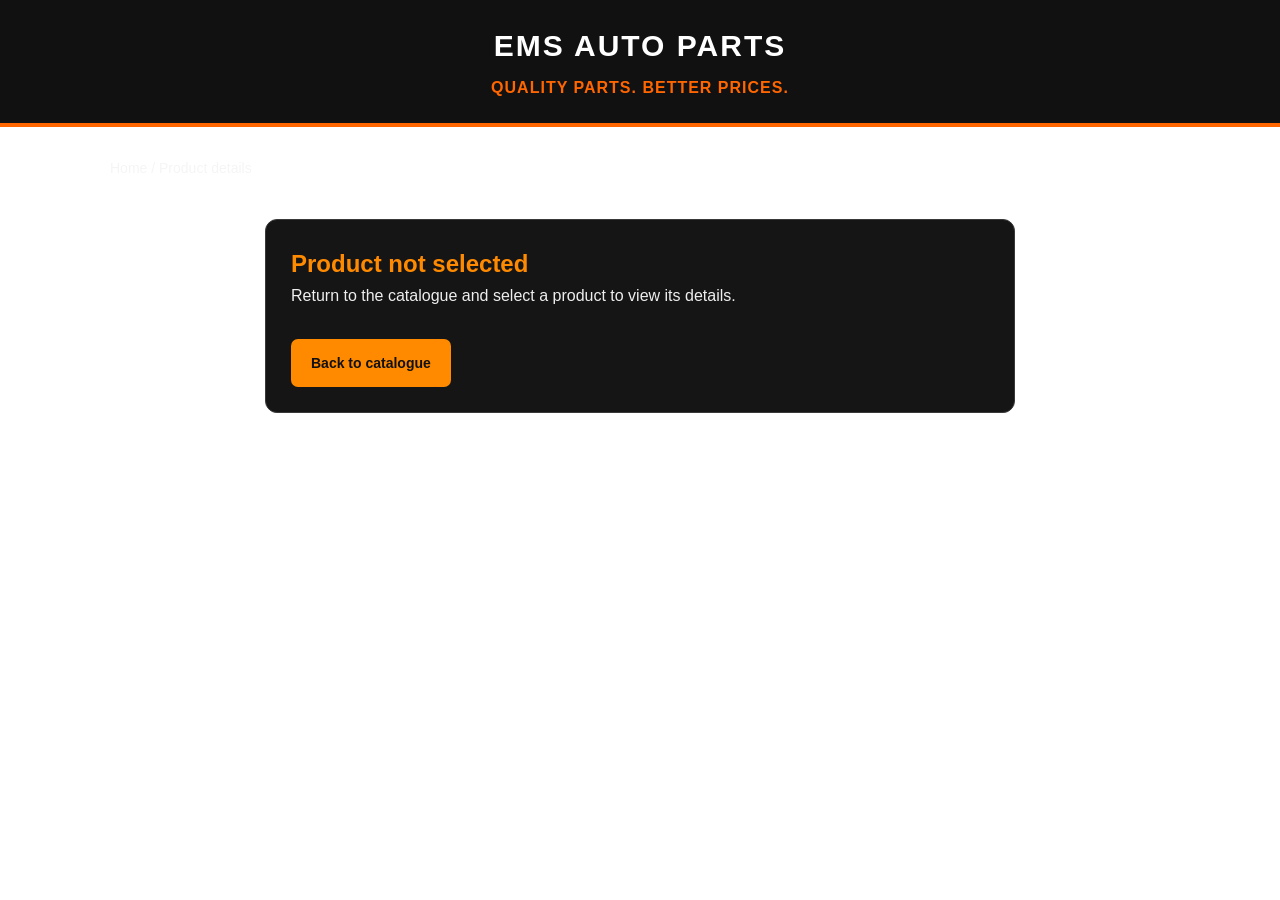
<file: product.html>
<!DOCTYPE html>
<html lang="en">
<head>
  <meta charset="UTF-8">
  <meta name="viewport" content="width=device-width, initial-scale=1.0">

  <title>Product Details | EMS Auto Parts</title>

  <meta
    name="description"
    content="Browse automotive products at EMS Auto Parts. View product details and add items to your shopping cart."
  >

  <link rel="stylesheet" href="./styles.css">

  <style>
    * {
      box-sizing: border-box;
    }

    body {
      margin: 0;
    }

    /* HEADER — MATCHES THE OTHER EMS PAGES */
    header {
      background: #111;
      color: white;
      padding: 22px 20px;
      text-align: center;
      border-bottom: 4px solid #ff6600;
    }

    header h1 {
      margin: 0;
      font-size: 30px;
      letter-spacing: 2px;
    }

    header p {
      margin: 5px 0 0;
      color: #ff6600;
      font-weight: bold;
      letter-spacing: 1px;
    }

    header a {
      color: inherit;
      text-decoration: none;
    }

    /* PRODUCT PAGE LAYOUT */
    .detail-page {
      width: min(1100px, 92%);
      margin: 40px auto;
    }

    .detail-breadcrumb {
      margin-bottom: 24px;
      font-size: 14px;
    }

    .detail-breadcrumb a {
      color: inherit;
      text-decoration: none;
    }

    .detail-breadcrumb a:hover {
      text-decoration: underline;
    }

    .detail-panel {
      display: grid;
      grid-template-columns: minmax(0, 1fr) minmax(0, 1fr);
      gap: 36px;
      align-items: start;
      padding: 28px;
      border: 1px solid var(--border-color, #ddd);
      border-radius: 12px;
      background: var(--card-background, #fff);
      box-shadow: 0 4px 18px rgba(0, 0, 0, 0.06);
    }

    .detail-product-visual {
      min-width: 0;
    }

    .detail-image-container {
      display: grid;
      place-items: center;
      min-height: 300px;
      padding: 20px;
      border-radius: 10px;
      background: #f7f7f7;
    }

    .detail-image {
      display: block;
      width: 100%;
      max-height: 430px;
      object-fit: contain;
    }

    .detail-image-fallback {
      display: none;
      text-align: center;
      color: #666;
      padding: 30px;
    }

    .detail-product-information {
      min-width: 0;
    }

    .detail-category {
      margin: 0 0 12px;
      color: #666;
      font-size: 13px;
      text-transform: uppercase;
      letter-spacing: 1px;
      overflow-wrap: anywhere;
    }

    .detail-title {
      margin: 0 0 18px;
      font-size: clamp(24px, 3vw, 34px);
      line-height: 1.25;
      overflow-wrap: anywhere;
    }

    .detail-brand,
    .detail-sku,
    .detail-description {
      line-height: 1.7;
      overflow-wrap: anywhere;
    }

    .detail-description h2 {
      font-size: 20px;
    }

    .detail-price {
      margin: 24px 0 8px;
      font-size: 28px;
      font-weight: 700;
      overflow-wrap: anywhere;
    }

    .detail-price-note {
      margin: 0 0 24px;
      font-size: 13px;
      color: #666;
    }

    .detail-actions {
      display: flex;
      flex-wrap: wrap;
      gap: 12px;
      margin-top: 28px;
    }

    .detail-actions a,
    .detail-actions button {
      display: inline-block;
      padding: 13px 20px;
      border-radius: 6px;
      text-align: center;
      text-decoration: none;
      font-size: 16px;
      font-weight: 600;
      cursor: pointer;
      transition: background-color 0.2s ease;
    }

    .detail-add-to-cart-button {
      padding: 14px 22px;
      border: 2px solid #000;
      border-radius: 8px;
      background: #000;
      color: #fff;
      font-weight: 700;
    }

    .detail-add-to-cart-button:hover {
      border-color: #222;
      background: #222;
      color: #fff;
    }

    .detail-retailer-button {
      background: var(--primary-color, #d71920);
      color: #fff !important;
    }

    .detail-retailer-button:hover {
      filter: brightness(0.9);
    }

    .detail-add-to-cart-button:focus-visible,
    .detail-back-button:focus-visible {
      outline: 3px solid #777;
      outline-offset: 3px;
    }

    .detail-add-to-cart-button:disabled {
      opacity: 0.75;
      cursor: default;
    }

    .detail-back-button {
      display: inline-block;
      padding: 14px 20px;
      border: 1px solid #ccc;
      border-radius: 8px;
      background: transparent;
      color: inherit;
      font-weight: 600;
      text-align: center;
      text-decoration: none;
    }

    .detail-back-button:hover {
      background: rgba(127, 127, 127, 0.1);
    }

    .detail-status {
      padding: 40px 20px;
      text-align: center;
      line-height: 1.7;
    }

    .detail-status h1 {
      margin-bottom: 12px;
    }

    .detail-status a {
      display: inline-block;
      margin-top: 14px;
    }

    /* MOBILE LAYOUT */
    @media (max-width: 700px) {
      .detail-page {
        margin: 24px auto;
      }

      .detail-panel {
        grid-template-columns: minmax(0, 1fr);
        gap: 24px;
        padding: 18px;
      }

      .detail-image-container {
        min-height: 220px;
      }

      .detail-title {
        font-size: 24px;
      }

      .detail-actions {
        flex-direction: column;
      }

      .detail-actions a,
      .detail-actions button {
        width: 100%;
        box-sizing: border-box;
      }
    }

    @media (max-width: 600px) {
      header {
        padding: 22px 12px;
      }

      header h1 {
        font-size: 25px;
      }

      header p {
        font-size: 12px;
      }
    }
  </style>
</head>

<body>

  <!-- HEADER: MATCHES THE OTHER EMS AUTO PARTS PAGES -->
  <header>
    <a href="./index.html" aria-label="EMS Auto Parts home">
      <h1>EMS AUTO PARTS</h1>
      <p>QUALITY PARTS. BETTER PRICES.</p>
    </a>
  </header>

  <!-- ORIGINAL PRODUCT PAGE LAYOUT -->
  <main class="detail-page">

    <nav class="detail-breadcrumb" aria-label="Breadcrumb">
      <a href="./index.html">Home</a>
      <span aria-hidden="true"> / </span>
      <span>Product details</span>
    </nav>

    <section id="product-detail" aria-live="polite">
      <div class="detail-status">
        <h1>Loading product...</h1>
        <p>Please wait while the product information loads.</p>
      </div>
    </section>

  </main>

  <!-- KEEP EXISTING PRODUCT FUNCTIONALITY -->
  <script src="./product.js" defer></script>

</body>
</html>
</file>
<file: styles.css>
/* =========================================
   EMS AUTO PARTS
   COMPLETE WEBSITE STYLESHEET
========================================= */


/* =========================================
   1. GLOBAL SETTINGS
========================================= */

:root {
  --black: #111111;
  --dark: #191919;
  --dark-grey: #252525;
  --orange: #ff5a1f;
  --orange-hover: #e84912;
  --white: #ffffff;
  --light-grey: #f5f5f5;
  --medium-grey: #888888;
  --border: #e5e5e5;
  --text: #222222;

  --page-width: 1400px;
}

* {
  box-sizing: border-box;
  margin: 0;
  padding: 0;
}

html {
  scroll-behavior: smooth;
}

body {
  min-height: 100vh;
  background: var(--white);
  color: var(--text);
  font-family: Arial, Helvetica, sans-serif;
  line-height: 1.6;
  -webkit-font-smoothing: antialiased;
}

button,
input {
  font: inherit;
}

button {
  cursor: pointer;
}

img {
  display: block;
  max-width: 100%;
}

a {
  color: inherit;
  text-decoration: none;
}


/* =========================================
   2. HEADER
========================================= */

.header {
  position: relative;
  z-index: 10;

  display: flex;
  align-items: center;
  justify-content: space-between;
  gap: 24px;

  width: 100%;
  min-height: 88px;

  padding: 15px 5%;

  background: var(--black);
  border-bottom: 4px solid var(--orange);
}


/* Logo */

.logo {
  display: inline-flex;
  flex-direction: column;
  align-items: flex-start;
  justify-content: center;

  flex-shrink: 0;

  color: var(--white);
  font-weight: 900;
  line-height: 0.95;
  letter-spacing: -1px;
}

.logo-ems {
  color: var(--white);

  font-size: clamp(34px, 4vw, 48px);
  font-weight: 900;
  letter-spacing: -2px;
}

.logo-auto {
  margin-top: 5px;

  color: var(--orange);

  font-size: clamp(13px, 1.5vw, 18px);
  font-weight: 900;
  letter-spacing: 4px;
}


/* Header tagline */

.header-tagline {
  color: var(--white);

  font-size: 13px;
  font-weight: 800;
  letter-spacing: 2px;
  text-align: right;
}


/* =========================================
   3. HERO SECTION
========================================= */

.hero {
  width: 100%;

  padding: 28px 5% 35px;

  background:
    radial-gradient(
      ellipse at 50% 0%,
      rgba(255, 90, 31, 0.10),
      transparent 65%
    ),
    var(--black);

  border-bottom: 4px solid var(--orange);
}

.hero-content {
  width: 100%;
  max-width: 1200px;

  margin: 0 auto;
}


/* =========================================
   4. EMS BANNER
========================================= */

/*
  The banner replaces the large hero heading
  and subtitle.

  Keep emsbanner.png in the same folder as
  index.html and styles.css.
*/

.hero-banner {
  width: 100%;
  max-width: 1000px;

  margin: 0 auto 22px;

  overflow: hidden;

  background: var(--black);

  line-height: 0;
}

.hero-banner img {
  display: block;

  width: 100%;
  height: auto;

  max-height: 280px;

  margin: 0 auto;

  object-fit: contain;
  object-position: center;
}


/* =========================================
   5. HERO DESCRIPTION
========================================= */

.hero-description {
  max-width: 760px;

  margin: 0 auto 20px;

  color: #dddddd;

  font-size: 15px;
  line-height: 1.7;
  text-align: center;
}


/* =========================================
   6. SEARCH BAR
========================================= */

.search-wrapper {
  display: flex;
  align-items: center;

  width: 100%;
  max-width: 760px;

  min-height: 58px;

  margin: 0 auto;

  background: var(--white);

  border: 2px solid transparent;
  border-radius: 7px;

  overflow: hidden;

  box-shadow: 0 6px 22px rgba(0, 0, 0, 0.18);

  transition:
    border-color 0.2s ease,
    box-shadow 0.2s ease;
}

.search-wrapper:focus-within {
  border-color: var(--orange);

  box-shadow:
    0 0 0 3px rgba(255, 90, 31, 0.18),
    0 6px 22px rgba(0, 0, 0, 0.18);
}


/* Search icon */

.search-icon {
  display: flex;
  align-items: center;
  justify-content: center;

  flex-shrink: 0;

  padding-left: 17px;

  color: #666666;

  font-size: 19px;
}


/* Search input */

#search {
  display: block;

  width: 100%;
  min-width: 0;
  min-height: 54px;

  padding: 14px 17px;

  color: var(--black);
  background: transparent;

  border: none;
  outline: none;

  font-size: 15px;
}

#search::placeholder {
  color: #888888;
  opacity: 1;
}

#search::-webkit-search-cancel-button {
  cursor: pointer;
}


/* =========================================
   7. PRODUCT CATALOGUE
========================================= */

.catalogue {
  width: 100%;
  max-width: var(--page-width);

  margin: 0 auto;

  padding: 65px 5% 85px;
}


/* =========================================
   8. CATALOGUE HEADING
========================================= */

.section-heading {
  display: flex;
  align-items: flex-end;
  justify-content: space-between;
  gap: 24px;

  margin-bottom: 28px;
}


/* Eyebrow text */

.eyebrow {
  margin-bottom: 8px;

  color: var(--orange);

  font-size: 12px;
  font-weight: 900;
  letter-spacing: 2.5px;
  line-height: 1.5;
}


/* Main catalogue heading */

.section-heading h2 {
  color: var(--black);

  font-size: clamp(28px, 3.5vw, 40px);
  font-weight: 900;
  line-height: 1.2;
  letter-spacing: -1px;
}


/* Catalogue description */

.section-description {
  margin-top: 12px;

  color: #777777;

  font-size: 14px;
  line-height: 1.7;
}


/* =========================================
   9. PRODUCT RESULT COUNT
========================================= */

#result-count {
  display: inline-flex;
  align-items: center;
  justify-content: center;

  flex-shrink: 0;

  min-height: 34px;

  padding: 7px 13px;

  color: #333333;
  background: var(--light-grey);

  border: 1px solid var(--border);
  border-radius: 5px;

  font-size: 12px;
  font-weight: 800;
}


/* =========================================
   10. CATEGORY FILTERS
========================================= */

.categories {
  display: flex;
  align-items: center;
  flex-wrap: wrap;

  gap: 10px;

  margin-bottom: 30px;
  padding-bottom: 22px;

  border-bottom: 1px solid var(--border);
}


/* Individual category buttons */

.category {
  display: inline-flex;
  align-items: center;
  justify-content: center;

  min-height: 42px;

  padding: 9px 17px;

  color: #444444;
  background: var(--white);

  border: 1px solid #dddddd;
  border-radius: 5px;

  font-size: 13px;
  font-weight: 800;

  transition:
    color 0.2s ease,
    background 0.2s ease,
    border-color 0.2s ease;
}


/* Category hover */

.category:hover {
  color: var(--orange-hover);
  border-color: var(--orange);
}


/* Selected category */

.category.active {
  color: var(--white);
  background: var(--orange);

  border-color: var(--orange);
}

.category.active:hover {
  color: var(--white);
  background: var(--orange-hover);

  border-color: var(--orange-hover);
}


/* Keyboard accessibility */

.category:focus-visible {
  outline: 3px solid rgba(255, 90, 31, 0.35);
  outline-offset: 3px;
}


/* =========================================
   11. PRODUCT GRID
========================================= */

.product-grid {
  display: grid;

  grid-template-columns: repeat(4, minmax(0, 1fr));

  align-items: stretch;

  gap: 22px;
}


/* =========================================
   12. PRODUCT CARDS
========================================= */

/*
  These styles support common product card
  class names. Your app.js determines the
  actual product HTML and functionality.
*/

.product-card,
.product {
  display: flex;
  flex-direction: column;

  min-width: 0;

  overflow: hidden;

  color: var(--text);
  background: var(--white);

  border: 1px solid var(--border);
  border-radius: 7px;

  box-shadow: 0 3px 12px rgba(0, 0, 0, 0.035);

  transition:
    transform 0.2s ease,
    box-shadow 0.2s ease,
    border-color 0.2s ease;
}


/* Product card hover */

.product-card:hover,
.product:hover {
  transform: translateY(-3px);

  border-color: #cccccc;

  box-shadow: 0 10px 25px rgba(0, 0, 0, 0.08);
}


/* Product images */

.product-card img,
.product img {
  display: block;

  width: 100%;
  height: 205px;

  padding: 14px;

  background: var(--white);

  object-fit: contain;
  object-position: center;
}


/* Product information */

.product-info,
.product-details,
.product-content {
  display: flex;
  flex-direction: column;

  flex: 1;

  padding: 17px;
}


/* Product titles */

.product-card h3,
.product h3,
.product-name {
  margin-bottom: 8px;

  color: var(--black);

  font-size: 15px;
  font-weight: 800;
  line-height: 1.5;

  overflow-wrap: anywhere;
}


/* Product descriptions */

.product-card p,
.product p {
  color: #666666;

  font-size: 13px;
  line-height: 1.65;
}


/* Product prices */

.product-price,
.price {
  display: block;

  margin-top: 10px;

  color: var(--orange-hover);

  font-size: 22px;
  font-weight: 900;
  line-height: 1.4;
}


/* Product links */

.product-card a,
.product a {
  overflow-wrap: anywhere;
}


/* Product buttons */

.product-card button,
.product button {
  max-width: 100%;
}


/* =========================================
   13. GENERAL BUTTON STYLES
========================================= */

button:focus-visible,
a:focus-visible,
input:focus-visible {
  outline-color: var(--orange);
  outline-offset: 3px;
}


/* =========================================
   14. FOOTER
========================================= */

.footer {
  display: flex;
  flex-direction: column;
  align-items: center;
  justify-content: center;

  width: 100%;

  padding: 38px 5%;

  color: #cccccc;
  background: var(--black);

  border-top: 4px solid var(--orange);

  text-align: center;
}


/* Footer logo */

.footer-brand {
  display: flex;
  flex-direction: column;
  align-items: center;

  margin-bottom: 10px;

  font-weight: 900;
  line-height: 1;
}

.footer-ems {
  color: var(--white);

  font-size: 32px;
  font-weight: 900;
  letter-spacing: -1px;
}

.footer-auto {
  margin-top: 5px;

  color: var(--orange);

  font-size: 12px;
  font-weight: 900;
  letter-spacing: 4px;
}


/* Footer tagline */

.footer-tagline {
  margin-bottom: 18px;

  color: var(--white);

  font-size: 11px;
  font-weight: 800;
  letter-spacing: 2px;
}


/* Footer copyright */

.footer-copyright {
  width: 100%;
  max-width: 600px;

  padding-top: 18px;

  color: #999999;

  border-top: 1px solid #333333;

  font-size: 11px;
}


/* =========================================
   15. TABLET LAYOUT
========================================= */

@media (max-width: 1100px) {

  .product-grid {
    grid-template-columns: repeat(3, minmax(0, 1fr));
    gap: 18px;
  }

  .catalogue {
    padding-top: 55px;
    padding-bottom: 70px;
  }

}


/* =========================================
   16. MOBILE LAYOUT
========================================= */

@media (max-width: 768px) {

  /* Header */

  .header {
    min-height: 76px;

    padding: 13px 5%;

    gap: 14px;
  }

  .logo-ems {
    font-size: 34px;
  }

  .logo-auto {
    font-size: 12px;
    letter-spacing: 3px;
  }

  .header-tagline {
    max-width: 155px;

    font-size: 10px;
    letter-spacing: 1px;
    line-height: 1.5;
  }


  /* Hero */

  .hero {
    padding: 22px 4% 28px;
  }


  /* Banner */

  .hero-banner {
    width: 100%;
    max-width: 100%;

    margin-bottom: 17px;
  }

  .hero-banner img {
    width: 100%;
    height: auto;

    max-height: none;

    object-fit: contain;
  }


  /* Description */

  .hero-description {
    margin-bottom: 17px;

    font-size: 13px;
  }


  /* Search */

  .search-wrapper {
    min-height: 52px;
  }

  .search-icon {
    padding-left: 13px;

    font-size: 17px;
  }

  #search {
    min-height: 48px;

    padding: 11px 12px;

    font-size: 13px;
  }


  /* Catalogue */

  .catalogue {
    padding: 45px 5% 60px;
  }

  .section-heading {
    align-items: flex-start;
    flex-direction: column;

    gap: 13px;

    margin-bottom: 23px;
  }

  .section-heading h2 {
    font-size: 30px;
  }

  .section-description {
    font-size: 13px;
  }


  /* Categories */

  .categories {
    gap: 8px;

    margin-bottom: 23px;
    padding-bottom: 18px;
  }

  .category {
    min-height: 38px;

    padding: 8px 12px;

    font-size: 12px;
  }


  /* Product grid */

  .product-grid {
    grid-template-columns: repeat(2, minmax(0, 1fr));
    gap: 14px;
  }

  .product-card img,
  .product img {
    height: 165px;

    padding: 10px;
  }

  .product-info,
  .product-details,
  .product-content {
    padding: 12px;
  }

  .product-card h3,
  .product h3,
  .product-name {
    font-size: 13px;
  }

  .product-price,
  .price {
    font-size: 19px;
  }


  /* Footer */

  .footer {
    padding: 32px 5%;
  }

}


/* =========================================
   17. SMALL MOBILE LAYOUT
========================================= */

@media (max-width: 420px) {

  .header {
    gap: 10px;
  }

  .logo-ems {
    font-size: 30px;
  }

  .logo-auto {
    font-size: 11px;
    letter-spacing: 2.5px;
  }

  .header-tagline {
    max-width: 125px;

    font-size: 9px;
    letter-spacing: 0.5px;
  }

  .hero {
    padding: 17px 3% 22px;
  }

  .hero-banner {
    margin-bottom: 13px;
  }

  .hero-description {
    font-size: 12px;
  }

  .catalogue {
    padding: 38px 4% 50px;
  }

  .section-heading h2 {
    font-size: 27px;
  }

  .categories {
    gap: 7px;
  }

  .category {
    padding: 7px 9px;

    font-size: 11px;
  }

  .product-grid {
    gap: 10px;
  }

  .product-card img,
  .product img {
    height: 145px;
  }

  .product-info,
  .product-details,
  .product-content {
    padding: 10px;
  }

  .product-price,
  .price {
    font-size: 17px;
  }

}


/* =========================================
   18. EXTRA SMALL DEVICES
========================================= */

@media (max-width: 340px) {

  .header {
    align-items: flex-start;
    flex-direction: column;
  }

  .header-tagline {
    max-width: none;

    text-align: left;
  }

  .product-grid {
    grid-template-columns: 1fr;
  }

  .product-card img,
  .product img {
    height: 200px;
  }

}


/* =========================================
   19. REDUCED MOTION
========================================= */

@media (prefers-reduced-motion: reduce) {

  html {
    scroll-behavior: auto;
  }

  *,
  *::before,
  *::after {
    animation-duration: 0.01ms !important;
    animation-iteration-count: 1 !important;
    transition-duration: 0.01ms !important;
  }

}

/* ========================================
   HEADER NAVIGATION — ABOUT US
======================================== */

.header {
  position: relative;
}

/* Keep the About Us link on the far right */
.header-nav {
  margin-left: auto;
  display: flex;
  align-items: center;
  justify-content: flex-end;
  flex-shrink: 0;
}

.header-nav-link {
  display: inline-block;
  padding: 10px 18px;
  color: #ffffff;
  text-decoration: none;
  font-weight: 700;
  font-size: 14px;
  border: 1px solid #ff6a00;
  border-radius: 5px;
  transition:
    background-color 0.2s ease,
    color 0.2s ease,
    border-color 0.2s ease;
}

.header-nav-link:hover,
.header-nav-link:focus-visible {
  background-color: #ff6a00;
  border-color: #ff6a00;
  color: #111111;
}

/* Keep the header usable on smaller screens */
@media (max-width: 600px) {
  .header {
    flex-wrap: wrap;
    gap: 12px;
  }

  .header-tagline {
    display: none;
  }

  .header-nav {
    margin-left: auto;
  }

  .header-nav-link {
    padding: 8px 12px;
    font-size: 13px;
  }
}

/* ========================================
   ABOUT US PAGE
======================================== */

.about-page {
  width: 100%;
  max-width: 1200px;
  margin: 0 auto;
  padding: 0 24px 70px;
  color: #ffffff;
}

.about-hero {
  padding: 90px 20px 75px;
  text-align: center;
  border-bottom: 1px solid rgba(255, 255, 255, 0.1);
}

.about-hero h1 {
  margin: 12px 0 20px;
  font-size: clamp(32px, 5vw, 54px);
  line-height: 1.15;
  font-weight: 800;
}

.about-hero h1 span {
  color: #ff6a00;
}

.about-intro {
  max-width: 650px;
  margin: 0 auto;
  color: #c5c5c5;
  font-size: 18px;
  line-height: 1.8;
}

.about-section {
  padding: 65px 0;
}

.about-content {
  max-width: 850px;
  margin: 0 auto;
}

.about-content h2,
.about-section-heading h2,
.about-cta h2 {
  margin: 10px 0 22px;
  font-size: clamp(25px, 3vw, 36px);
  line-height: 1.25;
  font-weight: 800;
}

.about-content p:not(.eyebrow) {
  color: #c5c5c5;
  font-size: 16px;
  line-height: 1.9;
  margin-bottom: 18px;
}

.about-page .eyebrow {
  color: #ff6a00;
  font-size: 12px;
  font-weight: 800;
  letter-spacing: 2px;
  text-transform: uppercase;
}

.about-mission {
  padding: 55px 35px;
  background: #191919;
  border-left: 4px solid #ff6a00;
  border-radius: 6px;
}

.about-features {
  padding: 75px 0;
}

.about-section-heading {
  margin-bottom: 32px;
  text-align: center;
}

.about-section-heading h2 {
  margin-bottom: 0;
}

.about-feature-grid {
  display: grid;
  grid-template-columns: repeat(3, minmax(0, 1fr));
  gap: 22px;
}

.about-feature-card {
  padding: 30px 25px;
  background: #191919;
  border: 1px solid #303030;
  border-radius: 8px;
  transition:
    transform 0.2s ease,
    border-color 0.2s ease;
}

.about-feature-card:hover {
  transform: translateY(-4px);
  border-color: #ff6a00;
}

.about-feature-number {
  margin-bottom: 22px;
  color: #ff6a00;
  font-size: 30px;
  font-weight: 900;
}

.about-feature-card h3 {
  margin: 0 0 14px;
  font-size: 20px;
  font-weight: 800;
}

.about-feature-card p {
  margin: 0;
  color: #c5c5c5;
  font-size: 15px;
  line-height: 1.8;
}

.about-cta {
  padding: 65px 25px;
  text-align: center;
  background: #191919;
  border: 1px solid #303030;
  border-radius: 8px;
}

.about-cta h2 {
  margin-bottom: 15px;
}

.about-cta p:not(.eyebrow) {
  margin-bottom: 28px;
  color: #c5c5c5;
  line-height: 1.8;
}

.about-cta-button {
  display: inline-block;
  padding: 14px 28px;
  color: #111111;
  background: #ff6a00;
  border: 2px solid #ff6a00;
  border-radius: 5px;
  text-decoration: none;
  font-weight: 800;
  transition:
    background-color 0.2s ease,
    color 0.2s ease;
}

.about-cta-button:hover,
.about-cta-button:focus-visible {
  color: #ffffff;
  background: transparent;
}

@media (max-width: 760px) {
  .about-hero {
    padding: 60px 10px 50px;
  }

  .about-section {
    padding: 45px 0;
  }

  .about-mission {
    padding: 30px 22px;
  }

  .about-feature-grid {
    grid-template-columns: 1fr;
  }

  .about-features {
    padding: 50px 0;
  }

  .about-cta {
    padding: 45px 20px;
  }
}

.about-hero h1 .about-title-black {
  color: #000000;
}

/* ========================================
   FOOTER LEGAL INFORMATION
======================================== */

.footer-legal {
  max-width: 850px;
  margin: 20px auto 0;
  padding: 20px 20px 0;
  border-top: 1px solid rgba(255, 255, 255, 0.12);
  text-align: center;
}

.footer-legal p {
  margin: 0 auto 10px;
  color: #999999;
  font-size: 12px;
  line-height: 1.7;
}

.footer-legal .footer-business-details {
  margin-top: 16px;
  color: #cccccc;
}

.footer-legal-links {
  display: flex;
  justify-content: center;
  gap: 18px;
  margin-top: 14px;
}

.footer-legal-links a {
  color: #ff6a00;
  font-size: 12px;
  font-weight: 700;
  text-decoration: none;
  transition: color 0.2s ease;
}

.footer-legal-links a:hover {
  color: #ffffff;
  text-decoration: underline;
}

@media (max-width: 600px) {
  .footer-legal {
    padding-right: 10px;
    padding-left: 10px;
  }

  .footer-legal p {
    font-size: 11px;
  }
}

/* LEGAL PAGE FOOTER LINK */

.footer-legal-links {
  display: flex;
  justify-content: center;
  align-items: center;
  margin-top: 12px;
}

.footer-legal-links a {
  color: #ff6a00;
  font-size: 13px;
  font-weight: 600;
  text-decoration: none;
  transition: color 0.2s ease;
}

.footer-legal-links a:hover {
  color: #ffffff;
  text-decoration: underline;
}

/* ========================================
   LEGAL & INFORMATION PAGE
======================================== */

.legal-page {
  width: 100%;
  max-width: 1100px;
  margin: 0 auto;
  padding: 0 24px 70px;
  color: #000000;
}

.legal-hero {
  padding: 75px 20px 55px;
  text-align: center;
  border-bottom: 1px solid rgba(255, 255, 255, 0.1);
}

.legal-hero .eyebrow {
  color: #ff6a00;
  font-size: 12px;
  font-weight: 800;
  letter-spacing: 2px;
}

.legal-hero h1 {
  margin: 15px 0;
  font-size: clamp(32px, 5vw, 48px);
  font-weight: 800;
}

.legal-hero h1 span {
  color: #ff6a00;
}

.legal-hero > p:last-child {
  max-width: 650px;
  margin: 0 auto;
  color: #c5c5c5;
  line-height: 1.8;
}

.legal-section {
  padding: 35px 0;
  border-bottom: 1px solid rgba(255, 255, 255, 0.1);
}

.legal-section h2 {
  margin: 0 0 18px;
  font-size: 23px;
  font-weight: 800;
}

.legal-section p {
  color: #c5c5c5;
  font-size: 15px;
  line-height: 1.9;
  margin: 0 0 15px;
}

.legal-details {
  margin: 20px 0;
  padding: 20px;
  background: #191919;
  border-left: 4px solid #ff6a00;
  border-radius: 5px;
}

.legal-details p {
  margin-bottom: 8px;
}

.legal-details p:last-child {
  margin-bottom: 0;
}

.legal-details strong {
  color: #ffffff;
}

.legal-section .legal-note {
  font-size: 13px;
  color: #999999;
}

.legal-cta {
  margin-top: 45px;
  padding: 45px 20px;
  text-align: center;
  background: #191919;
  border: 1px solid #303030;
  border-radius: 8px;
}

.legal-cta h2 {
  margin-top: 0;
  font-size: 26px;
}

.legal-cta p {
  margin-bottom: 25px;
  color: #c5c5c5;
  line-height: 1.8;
}

@media (max-width: 600px) {
  .legal-page {
    padding-right: 18px;
    padding-left: 18px;
  }

  .legal-hero {
    padding: 50px 10px 40px;
  }

  .legal-section {
    padding: 28px 0;
  }

  .legal-section h2 {
    font-size: 21px;
  }
}

.legal-hero h1 .legal-title-black {
  color: #000000;
}

/* ========================================
   LEGAL PAGE — TEXT COLOURS
======================================== */

/* Keep the legal page's main text black */
.legal-hero > p:last-child,
.legal-section p {
    color: #000000;
}

/* Keep business details readable on the dark panel */
.legal-details,
.legal-details p,
.legal-details strong {
    color: #ffffff !important;
}

/* Keep the return section text white */
.legal-page .legal-cta h2,
.legal-page .legal-cta p,
.legal-page .legal-cta a,
.legal-page .legal-cta a:visited,
.legal-page .legal-cta a:hover,
.legal-page .legal-cta a:focus,
.legal-page .legal-cta a:active {
    color: #ffffff !important;
}

/* Keep the Browse Products button orange with white text */
.legal-page .legal-cta .legal-cta-button {
    color: #ffffff !important;
    background-color: #ff6a00;
    border-color: #ff6a00;
}
/* Black buttons with white text */
button,
button:hover,
button:focus,
button:active,
.add-to-cart-btn {
  background-color: #000;
  color: #fff;
  border-color: #000;
}

/* Slightly lighter black when hovering */
button:hover,
.add-to-cart-btn:hover {
  background-color: #222;
  color: #fff;
  border-color: #222;
}

/* Keep button text readable */
button,
.add-to-cart-btn {
  cursor: pointer;
}

/* Product page Add to Cart button */
.detail-add-to-cart-button {
display: inline-block;
padding: 13px 22px;
background-color: #000;
color: #fff;
border: 2px solid #000;
border-radius: 6px;
font-size: 16px;
font-weight: 700;
cursor: pointer;
transition: background-color 0.2s ease;
}

.detail-add-to-cart-button:hover {
background-color: #222;
color: #fff;
}

.detail-add-to-cart-button:disabled {
opacity: 0.75;
cursor: default;
}

/* Larger, rounded View Product Details button */
.details-button {
display: block;
width: 100%;
box-sizing: border-box;
padding: 14px 18px;
margin: 12px 0;
background-color: #000;
color: #fff;
border: 2px solid #000;
border-radius: 8px;
font-size: 16px;
font-weight: 700;
text-align: center;
text-decoration: none;
line-height: 1.4;
transition: background-color 0.2s ease, transform 0.2s ease;
}

.details-button:hover {
background-color: #222;
color: #fff;
border-color: #222;
}

.details-button:focus-visible {
outline: 3px solid #777;
outline-offset: 3px;
}
.detail-price {
  display: block;
  visibility: visible;
  opacity: 1;
  color: #ff6b00;
  font-size: 2rem;
  font-weight: 800;
  margin: 18px 0;
}

.detail-price-section {
  display: flex;
  flex-direction: column;
  align-items: flex-start;
  gap: 6px;
  margin: 18px 0;
}

.detail-discount-badge {
  display: inline-block;
  background: #ff6b00;
  color: #ffffff;
  padding: 6px 12px;
  border-radius: 5px;
  font-size: 0.85rem;
  font-weight: 800;
  letter-spacing: 0.5px;
}

.detail-original-price {
  margin: 0;
  color: #999999;
  font-size: 1.05rem;
  text-decoration: line-through;
}

.detail-price-section .detail-price {
  display: block;
  margin: 0;
  color: #ff6b00;
  font-size: 2rem;
  font-weight: 800;
}

.detail-savings {
  margin: 0;
  color: #22a06b;
  font-size: 0.95rem;
  font-weight: 700;
}
</file>
